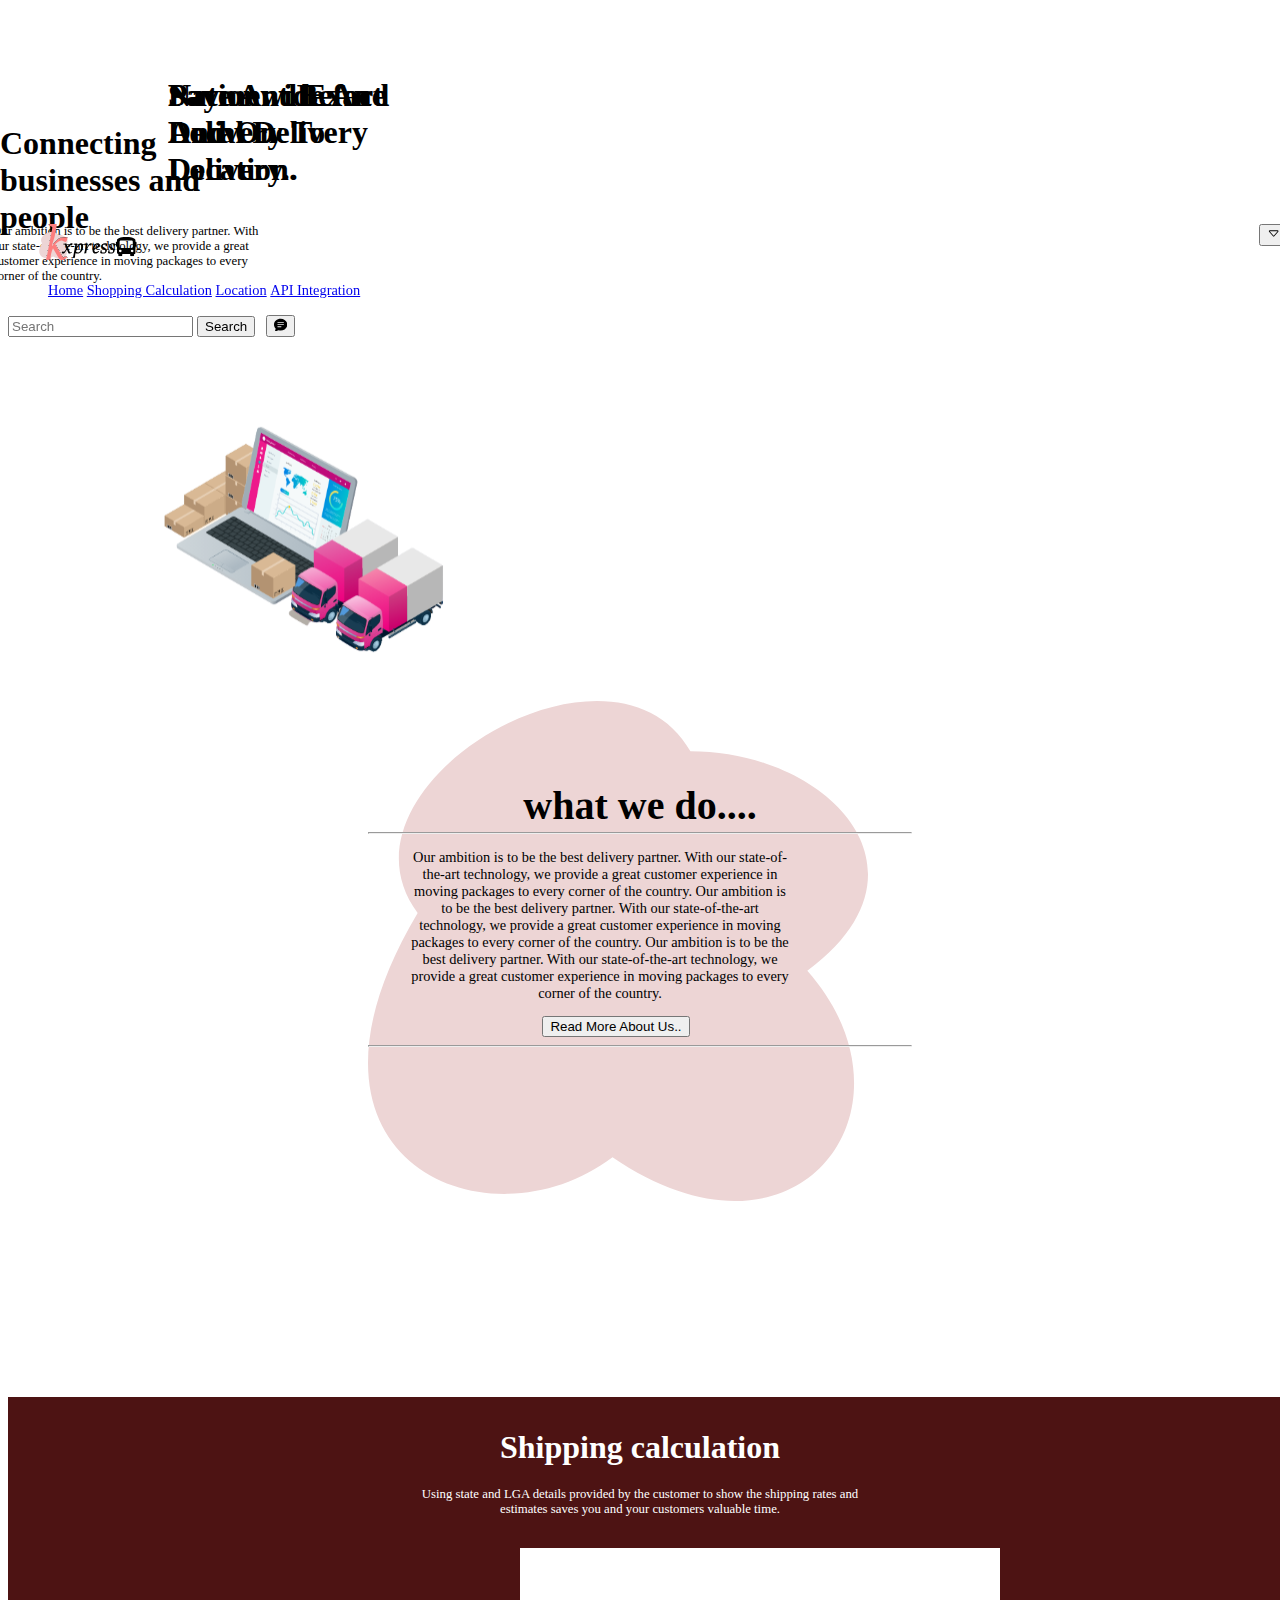
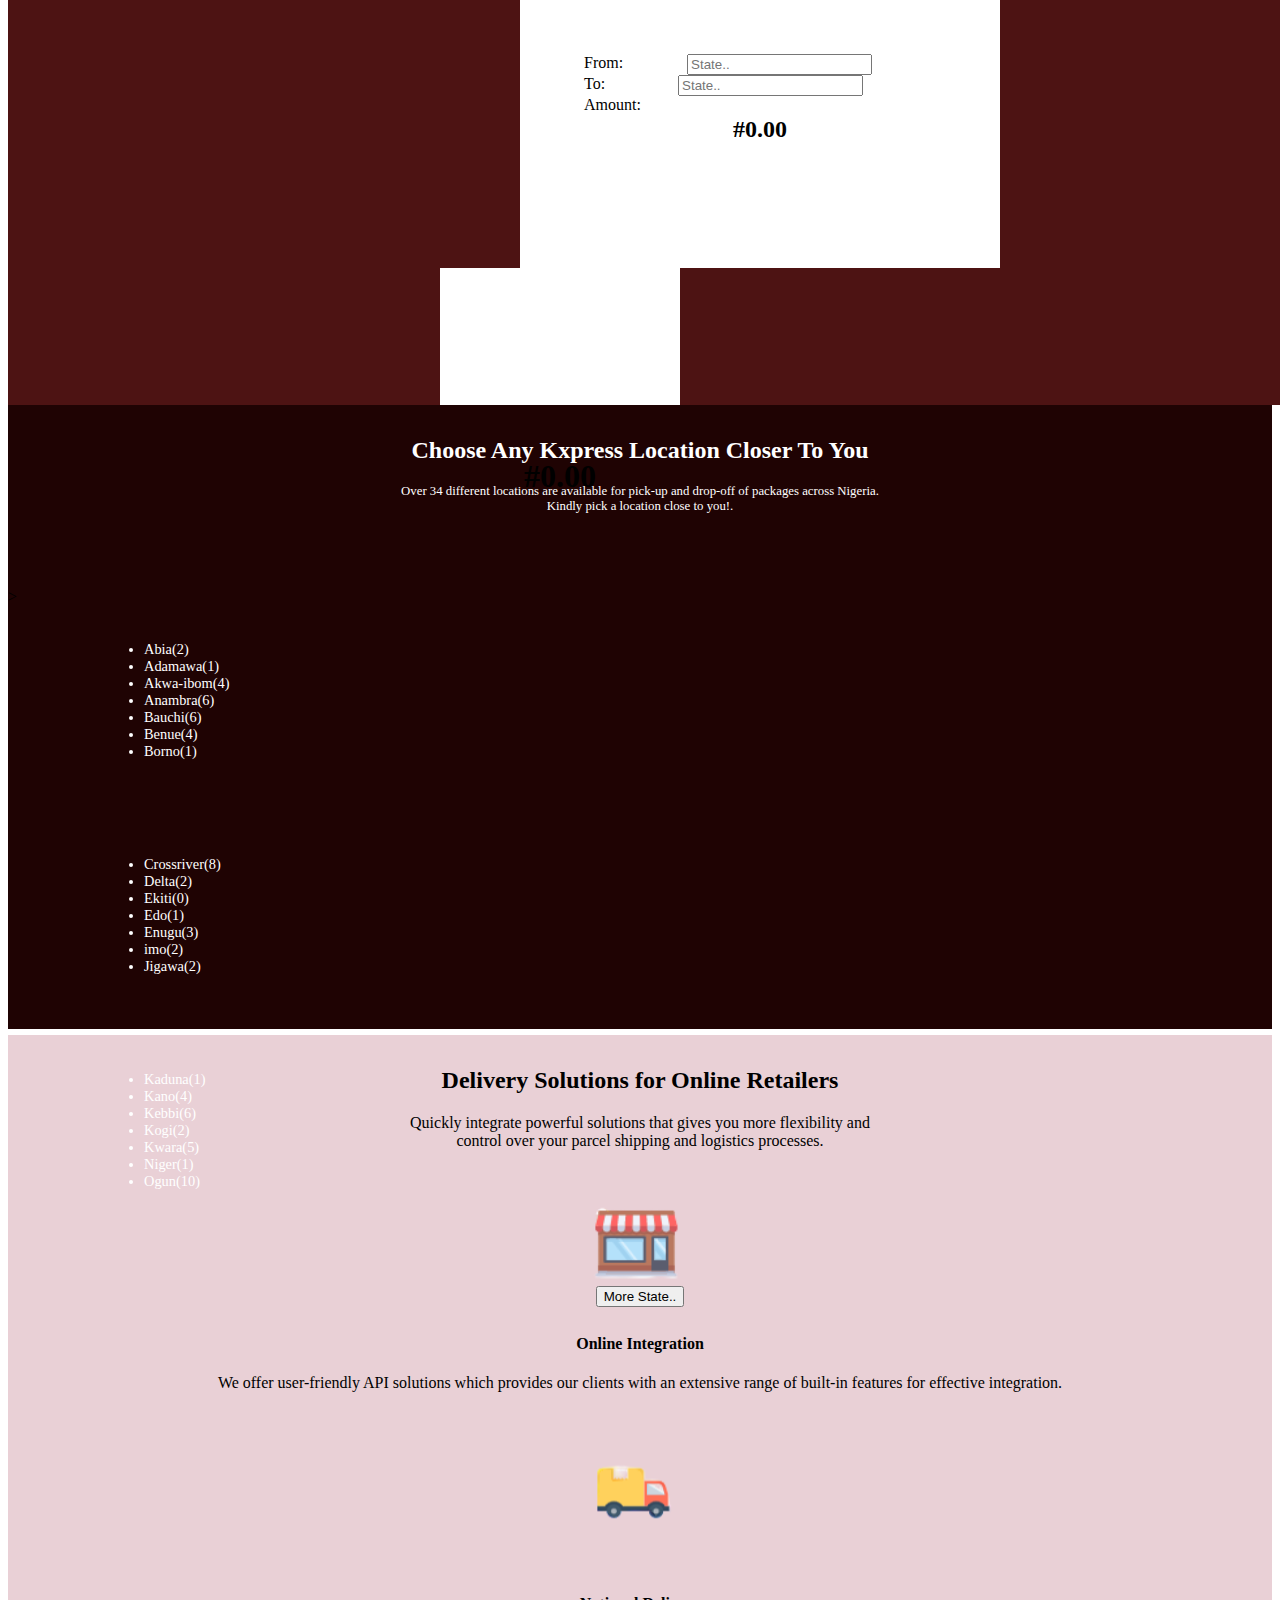
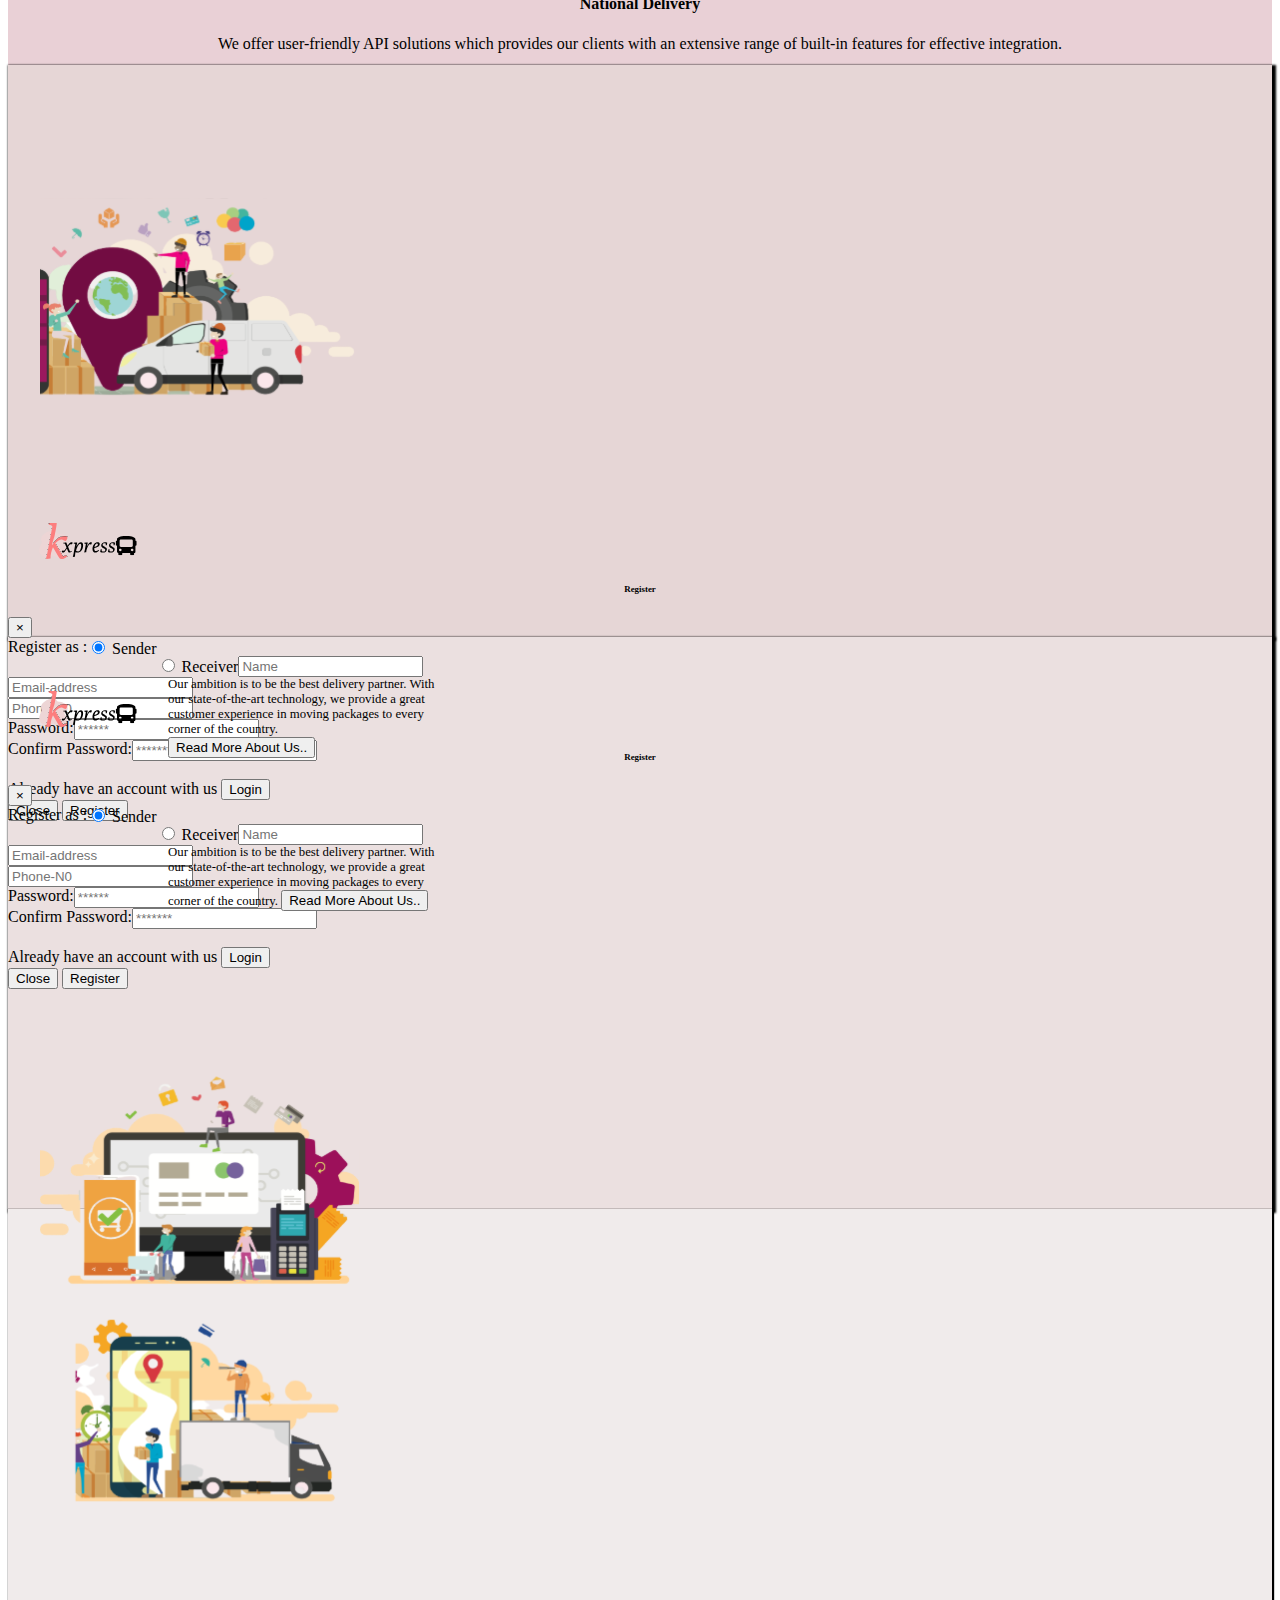
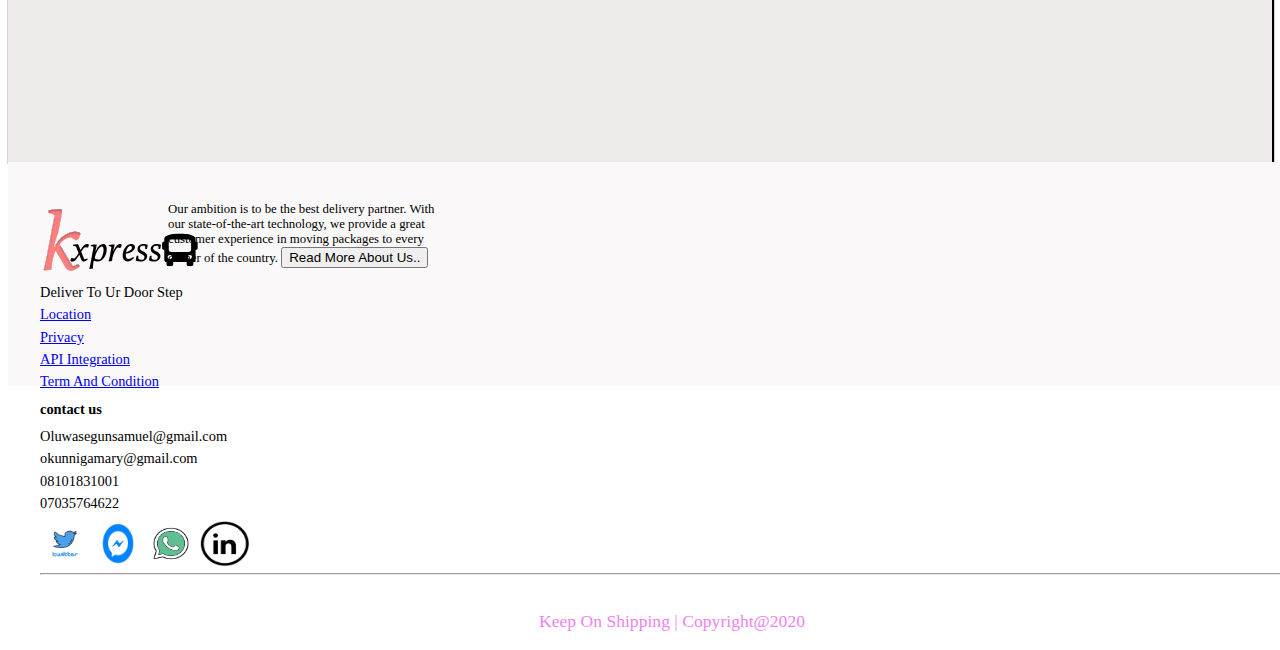
<file: index.html>
<!doctype html>
<html>
<title>wxpress</title>
<head>

  <meta name="viewport" content="width=device-width, initial-scale=1, shrink-to-fit=no">

  <link rel="stylesheet" href="https://cdn.jsdelivr.net/npm/bootstrap@4.5.3/dist/css/bootstrap.min.css" integrity="sha384-TX8t27EcRE3e/ihU7zmQxVncDAy5uIKz4rEkgIXeMed4M0jlfIDPvg6uqKI2xXr2" crossorigin="anonymous">
  <script src="https://code.jquery.com/jquery-3.5.1.slim.min.js" integrity="sha384-DfXdz2htPH0lsSSs5nCTpuj/zy4C+OGpamoFVy38MVBnE+IbbVYUew+OrCXaRkfj" crossorigin="anonymous"></script>
  <script src="https://cdn.jsdelivr.net/npm/bootstrap@4.5.3/dist/js/bootstrap.bundle.min.js" integrity="sha384-ho+j7jyWK8fNQe+A12Hb8AhRq26LrZ/JpcUGGOn+Y7RsweNrtN/tE3MoK7ZeZDyx" crossorigin="anonymous"></script>
 
<link rel="stylesheet" href="/css/index.css"/>

<script type="text/javascript" src="/js/index.js">

</script>


</head>
<body>
  <nav class="navbar navbar-expand-lg navbar text-danger bg-light" style="position:fixed;width:100%;z-index:1000;">
    <a class="navbar-brand  text-danger" href="#">
      <img src="image/iconb.svg" class="icon" alt="img" />
    </a>
    <button class="navbar-toggler" type="button" style="float: right;" data-toggle="collapse" data-target="#navbarSupportedContent" aria-controls="navbarSupportedContent" aria-expanded="false" aria-label="Toggle navigation">
      <span class="navbar-toggler-icon text-danger" style="float: right;">
        <svg width="1em" height="1em" viewBox="0 0 16 16" class="bi bi-caret-down" fill="currentColor" xmlns="http://www.w3.org/2000/svg">
          <path fill-rule="evenodd" d="M3.204 5L8 10.481 12.796 5H3.204zm-.753.659l4.796 5.48a1 1 0 0 0 1.506 0l4.796-5.48c.566-.647.106-1.659-.753-1.659H3.204a1 1 0 0 0-.753 1.659z"/>
        </svg>
      </span>
    </button>
  
    <div class="collapse navbar-collapse" 
    id="navbarSupportedContent">
      <ul class="navbar-nav mr-auto">
       
        <li class="nav-item">
          <a class="nav-link  text-danger" href="#">Home</a>
        </li>
        <li class="nav-item">
          <a class="nav-link  text-danger" href="#calculation">Shopping Calculation</a>
        </li>
        <li class="nav-item">
          <a class="nav-link  text-danger" href="/location.html">Location</a>
        </li>
        <li class="nav-item">
          <a class="nav-link  text-danger" href="/integration.html">API Integration</a>
        </li>
        
      </ul>
      <form class="form-inline my-2 my-lg-0">
        <input class="form-control mr-sm-2" type="search" placeholder="Search" aria-label="Search">
        <button class="btn btn-outline-danger my-2 my-sm-0"  type="submit">Search</button>
        <button class="btn btn-outline-danger my-2 my-sm-0" style="margin-left:0.4rem;" type="submit">
          <svg width="1em" height="1em" viewBox="0 0 16 16" class="bi bi-chat-text-fill" fill="currentColor" xmlns="http://www.w3.org/2000/svg">
            <path fill-rule="evenodd" d="M16 8c0 3.866-3.582 7-8 7a9.06 9.06 0 0 1-2.347-.306c-.584.296-1.925.864-4.181 1.234-.2.032-.352-.176-.273-.362.354-.836.674-1.95.77-2.966C.744 11.37 0 9.76 0 8c0-3.866 3.582-7 8-7s8 3.134 8 7zM4.5 5a.5.5 0 0 0 0 1h7a.5.5 0 0 0 0-1h-7zm0 2.5a.5.5 0 0 0 0 1h7a.5.5 0 0 0 0-1h-7zm0 2.5a.5.5 0 0 0 0 1h4a.5.5 0 0 0 0-1h-4z"/>
          </svg>
        </button>
      </form>
    </div>
  </nav>

  <div class="container-fluid" style="width:100%;">
    <div class="row">
      <div class="col-sm">
        <h1 class="connect">Connecting businesses and people</h1>
        <p class="ambition">Our ambition is to be the best delivery partner. With our state-of-the-art technology, we provide a great customer experience in moving packages to every corner of the country.
        </p>
      </div>
      <div class="col-sm">
        <img src="image/bg1.svg" class="build" alt="img" />
      </div>
    </div>
  </div>
  <center>
  <div class="ellipse"><br/><br/><br/>
    <h1 class="whatwe">what we do....</h1><hr/>
    <p class="wedo" id="ellipse">
      Our ambition is to be the best delivery partner. With our state-of-the-art technology, we provide a great customer experience in moving packages to every corner of the country.
      Our ambition is to be the best delivery partner. With our state-of-the-art technology, we provide a great customer experience in moving packages to every corner of the country.
      Our ambition is to be the best delivery partner. With our state-of-the-art technology, we provide a great customer experience in moving packages to every corner of the country.
    </p>
    <a href="/privacy.html">
    <button class="btn btn-outline-danger my-2 my-sm-0 xxz"   type="submit">Read More About Us..</button>
  </a>
    <hr/>
  </div>
</center>
<br/><br/><br/><br/>

<div class="container-fluid calculation"  id="calculation">
  <center>
    <h1 class="ship" >Shipping calculation</h1>
    <p class="lga">Using state and LGA details provided by the customer to show the shipping rates and estimates saves you and your customers valuable time.
    </p><br/>
  </center><center>
  <div class="row">
    <div class="col-sm">
      <div class="cal">
        <form style="padding: 4rem;">
          <div class="form-group">
            
      
            <label for="exampleFormControlInput1" style="float:left;">From:</label>
            <input type="email" class="form-control" id="exampleFormControlInput1" placeholder="State.."/><br/>
            
            <label for="exampleFormControlInput1" style="float:left;">To:</label>
            <input type="email" class="form-control" id="exampleFormControlInput1" placeholder="State.."/><br/>
            <label for="exampleFormControlInput1" style="float:left;">Amount:</label>
            <h2>#0.00</h2>
      
            
            
          </div>
      </form>
      </div>

    </div>
    <div class="col-sm">
      <div class="calx">
        <center>
          <h1 style="padding-top:6rem;">#0.00</h1>
        </center>
      </div>
    </div>
  </div></center>>
</div>
<div class="container-fluid state" id="location">
  <center>
    <h2 class="ship" >Choose Any Kxpress Location Closer To You</h2>
    <p class="lga">Over 34 different locations are available for pick-up and drop-off of packages across Nigeria. Kindly pick a location close to you!.
    </p><br/>
  </center>
  <div class="row">
    <div class="col-sm">
      <ul class="listedstate">
        <li>Abia(2)</li>
        <li>Adamawa(1)</li>
        <li>Akwa-ibom(4)</li>
        <li>Anambra(6)</li>
        <li>Bauchi(6)</li>
        <li>Benue(4)</li>
        <li>Borno(1)</li>
      </ul>
    </div>
    <div class="col-sm">
      <ul  class="listedstate">
        <li>Crossriver(8)</li>
        <li>Delta(2)</li>
        <li>Ekiti(0)</li>
        <li>Edo(1)</li>
        <li>Enugu(3)</li>
        <li>imo(2)</li>
        <li>Jigawa(2)</li>
      </ul>
     
    </div>
    <div class="col-sm">
      <ul  class="listedstate">
        <li>Kaduna(1)</li>
        <li>Kano(4)</li>
        <li>Kebbi(6)</li>
        <li>Kogi(2)</li>
        <li>Kwara(5)</li>
        <li>Niger(1)</li>
        <li>Ogun(10)</li>
      </ul>
    </div>
  </div>
  <center>
    <a href="/location.html">
  <button class="btn btn-outline-secondary my-2 my-sm-0"   type="submit">More State..</button>
</a>
</center>
</div><br/>

<div class="container-fluid bgdeliver">
  <center>
  <h2 class="shipx">Delivery Solutions for Online Retailers</h2>
  <p class="lgax">Quickly integrate powerful solutions 
    that gives you more flexibility and 
    control over your parcel shipping 
    and logistics processes.
  </p>
</center>

<div class="row justify-content-around">
  <div class="col-sm-4">
   <center>
    <img src="image/icon1.svg" style="width:9rem;height: 9rem;margin-left:2rem;" class="mr-3" alt="...">
    <h4>Online Integration</h4>
    <p>We offer user-friendly API solutions 
      which provides our clients with an 
      extensive range of built-in features 
      for effective integration.
    </p>

   </center>
  </div>
  <div class="col-sm-4">
    <center>
    <img src="image/icon2.svg" style="width:9rem;height: 9rem;" class="mr-3" alt="..."><br/><br />
    <h4>National Delivery</h4>
    <p>We offer user-friendly API solutions 
      which provides our clients with an 
      extensive range of built-in features 
      for effective integration.
    </p>
  </center>
    
  </div>
</div>

</div>

<div class="container-fluid nation">
  <div class="row justify-content-around">
    <div class="col-sm">
      <img src="image/nationx.svg" class="buid" alt="img" />
     
    </div>
    <div class="col-sm">
      <h1 class="connectx">Nationwide And Local Delivery</h1>
      <p class="ambitionx">Our ambition is to be the best delivery 
        partner. With our state-of-the-art technology, 
        we provide a great customer experience in moving 
        packages to every corner of the country.<br />
        <button class="btn btn-outline-danger my-2 my-sm-0" type="button" data-toggle="modal" data-target="#staticBackdrop">Read More About Us..</button>
      </p>
        <!-- Modal -->
<div class="modal fade" id="staticBackdrop" data-backdrop="static" data-keyboard="false" tabindex="-1" aria-labelledby="staticBackdropLabel" aria-hidden="true">
  <div class="modal-dialog">
    <div class="modal-content">
      <div class="modal-header">
        <h5 class="modal-title" id="staticBackdropLabel">
          <img src="image/iconb.svg" class="icon" alt="img" />
       <center>
          <h6>Register</h6>
        </center> </h5>
        
        <button type="button" class="close" data-dismiss="modal" aria-label="Close">
          <span aria-hidden="true">&times;</span>
        </button>
      </div>
      <div class="modal-body">

        <form class="reg">
          <div class="form-group">
            <label for="exampleFormControlInput1" style="float:left;">Register as : </label>
            <div class="form-check"  style="float:left;">
              <input class="form-check-input"  type="radio" name="exampleRadios" id="exampleRadios1" value="option1" checked>
              <label class="form-check-label" for="exampleRadios1">
                Sender
              </label>
            </div><br/>
            <div class="form-check"  style="float:left;">
              <input class="form-check-input" type="radio" name="exampleRadios" id="exampleRadios2" value="option2">
              <label class="form-check-label" for="exampleRadios2">
                Receiver
              </label>
            </div>
      
            
            <input type="email" class="form-control" id="exampleFormControlInput1" placeholder="Name"/><br/>
            <input type="email" class="form-control" id="exampleFormControlInput1" placeholder="Email-address"/><br/>
            <input type="email" class="form-control" id="exampleFormControlInput1" placeholder="Phone-N0"/><br/>
            <label for="exampleFormControlInput1" style="float:left;">Password:</label>
            <input type="email" class="form-control" id="exampleFormControlInput1" placeholder="******"/><br/>
            <label for="exampleFormControlInput1" style="float:left;">Confirm Password:</label>
            <input type="email" class="form-control" id="exampleFormControlInput1" placeholder="*******"/><br/>
             <br/>
             <label>Already have an account with us</label>
             <a href="/login.html">
             <button type="button" class="btn btn-outline-danger my-2 my-sm-0">Login</button>
             </a>
            
            
          </div>
      </form>


      </div>
      <div class="modal-footer">
        <button type="button" class="btn btn-outline-secondary my-2 my-sm-0" data-dismiss="modal">Close</button>
        <a href="/login.html">
        <button type="button" class="btn btn-outline-danger my-2 my-sm-0">Register</button>
        </a>
      </div>
    </div>
  </div>
</div>
     
      
    </div>
  </div>
</div>

<div class="container-fluid nationx">
  <div class="row justify-content-around">
    <div class="col-sm ">
      <h1 class="connectx">Payment Before And On Delivery..</h1>
      <p class="ambitionx">Our ambition is to be the best delivery 
        partner. With our state-of-the-art technology, we 
        provide a great customer experience in moving packages 
        to every corner of the country.
        <button class="btn btn-outline-danger my-2 my-sm-0"   
        type="button" data-toggle="modal" data-target="#staticBackdrop">Read More About Us..</button>
      </p>

      <!-- Modal -->
<div class="modal fade" id="staticBackdrop" data-backdrop="static" style="overflow: hidden;" data-keyboard="false" tabindex="-1" aria-labelledby="staticBackdropLabel" aria-hidden="true">
  <div class="modal-dialog">
    <div class="modal-content">
      <div class="modal-header">
        <h5 class="modal-title" id="staticBackdropLabel">
          <img src="image/iconb.svg" class="icon" alt="img" />
       <center>
          <h6>Register</h6>
        </center> </h5>
        
        <button type="button" class="close" data-dismiss="modal" aria-label="Close">
          <span aria-hidden="true">&times;</span>
        </button>
      </div>
      <div class="modal-body">
        
        <form class="reg">
          <div class="form-group">
            <label for="exampleFormControlInput1" style="float:left;">Register as : </label>
            <div class="form-check"  style="float:left;">
              <input class="form-check-input"  type="radio" name="exampleRadios" id="exampleRadios1" value="option1" checked>
              <label class="form-check-label" for="exampleRadios1">
                Sender
              </label>
            </div><br/>
            <div class="form-check"  style="float:left;">
              <input class="form-check-input" type="radio" name="exampleRadios" id="exampleRadios2" value="option2">
              <label class="form-check-label" for="exampleRadios2">
                Receiver
              </label>
            </div>
      
            
            <input type="email" class="form-control" id="exampleFormControlInput1" placeholder="Name"/><br/>
            <input type="email" class="form-control" id="exampleFormControlInput1" placeholder="Email-address"/><br/>
            <input type="email" class="form-control" id="exampleFormControlInput1" placeholder="Phone-N0"/><br/>
            <label for="exampleFormControlInput1" style="float:left;">Password:</label>
            <input type="email" class="form-control" id="exampleFormControlInput1" placeholder="******"/><br/>
            <label for="exampleFormControlInput1" style="float:left;">Confirm Password:</label>
            <input type="email" class="form-control" id="exampleFormControlInput1" placeholder="*******"/><br/>
             <br/>
             <label>Already have an account with us</label>
             <a href="/login.html">
             <button type="button" class="btn btn-outline-danger my-2 my-sm-0">Login</button>
             </a>
            
          </div>
      </form>


      </div>
      <div class="modal-footer">
        <button type="button" class="btn btn-outline-secondary my-2 my-sm-0" data-dismiss="modal">Close</button>
        <a href="/login.html">
        <button type="button" class="btn btn-outline-danger my-2 my-sm-0">Register</button>
        </a>
      </div>
    </div>
  </div>
</div>
     
    </div>
    <div class="col-sm">
      <img src="image/nationxx.svg" class="buid" alt="img" />
      
    </div>
  </div>
</div>

<div class="container-fluid nationxx">
  <div class="row justify-content-around">
    <div class="col-sm">
      <img src="image/nationxxx.svg" class="buid" alt="img" />
     
    </div>
    <div class="col-sm">
      <h1 class="connectx">Save And Exact Delivery To Location.</h1>
      <p class="ambitionx">Our ambition is to be the best delivery 
        partner. With our state-of-the-art technology, we 
        provide a great customer experience in moving packages 
        to every corner of the country.
        <button class="btn btn-outline-danger my-2 my-sm-0" type="button" data-toggle="modal" data-target="#staticBackdrop">Read More About Us..</button>
      </p>
      
    </div>
  </div>
</div>

<div class="container-fluid footer">
  <div class="row">
    <div class="col-sm">
      <img src="image/icon.svg" class="iconfoot" alt="img" />
      <P style="font-family:luna;">Deliver To Ur Door Step</P>

    </div>
    <div class="col-sm">
      <a href="/location.html" > <p>Location</p></a>
      <a href="/privacy.html" ><p>Privacy</p></a>
      <a href="/integration.html" ><p>API Integration</p></a>
      <a href="/condition.html" > <p>Term And Condition</p></a>
     
    </div>
    <div class="col-sm">
      <h4><b>contact us</b></h4>
      <p>Oluwasegunsamuel@gmail.com</p>
      <p>okunnigamary@gmail.com</p>
      <p>08101831001</p>
      <p>07035764622</p>
      
    </div>
    <div class="col-sm">
      <a href="" ><img src="image/twitter.png" class="iconicon" alt="img" /></a>
      <a href="" ><img src="image/messanger.png" class="iconicon" alt="img" /></a>
      <a href="" ><img src="image/whatsapp.png" class="iconicon" alt="img" /></a>
      <a href="" ><img src="image/link.png" class="iconicon" alt="img" />
      </a>

    </div>
  </div><hr/>
  <center>
    <p style="color: violet;padding-bottom: 1rem;padding-top: 1rem;font-family: luna;font-size:1.1rem; line-height:1.6rem;">
    Keep On Shipping | Copyright@2020</p>
  </center>
</div>

  



  
  
</body>
</html>
</file>
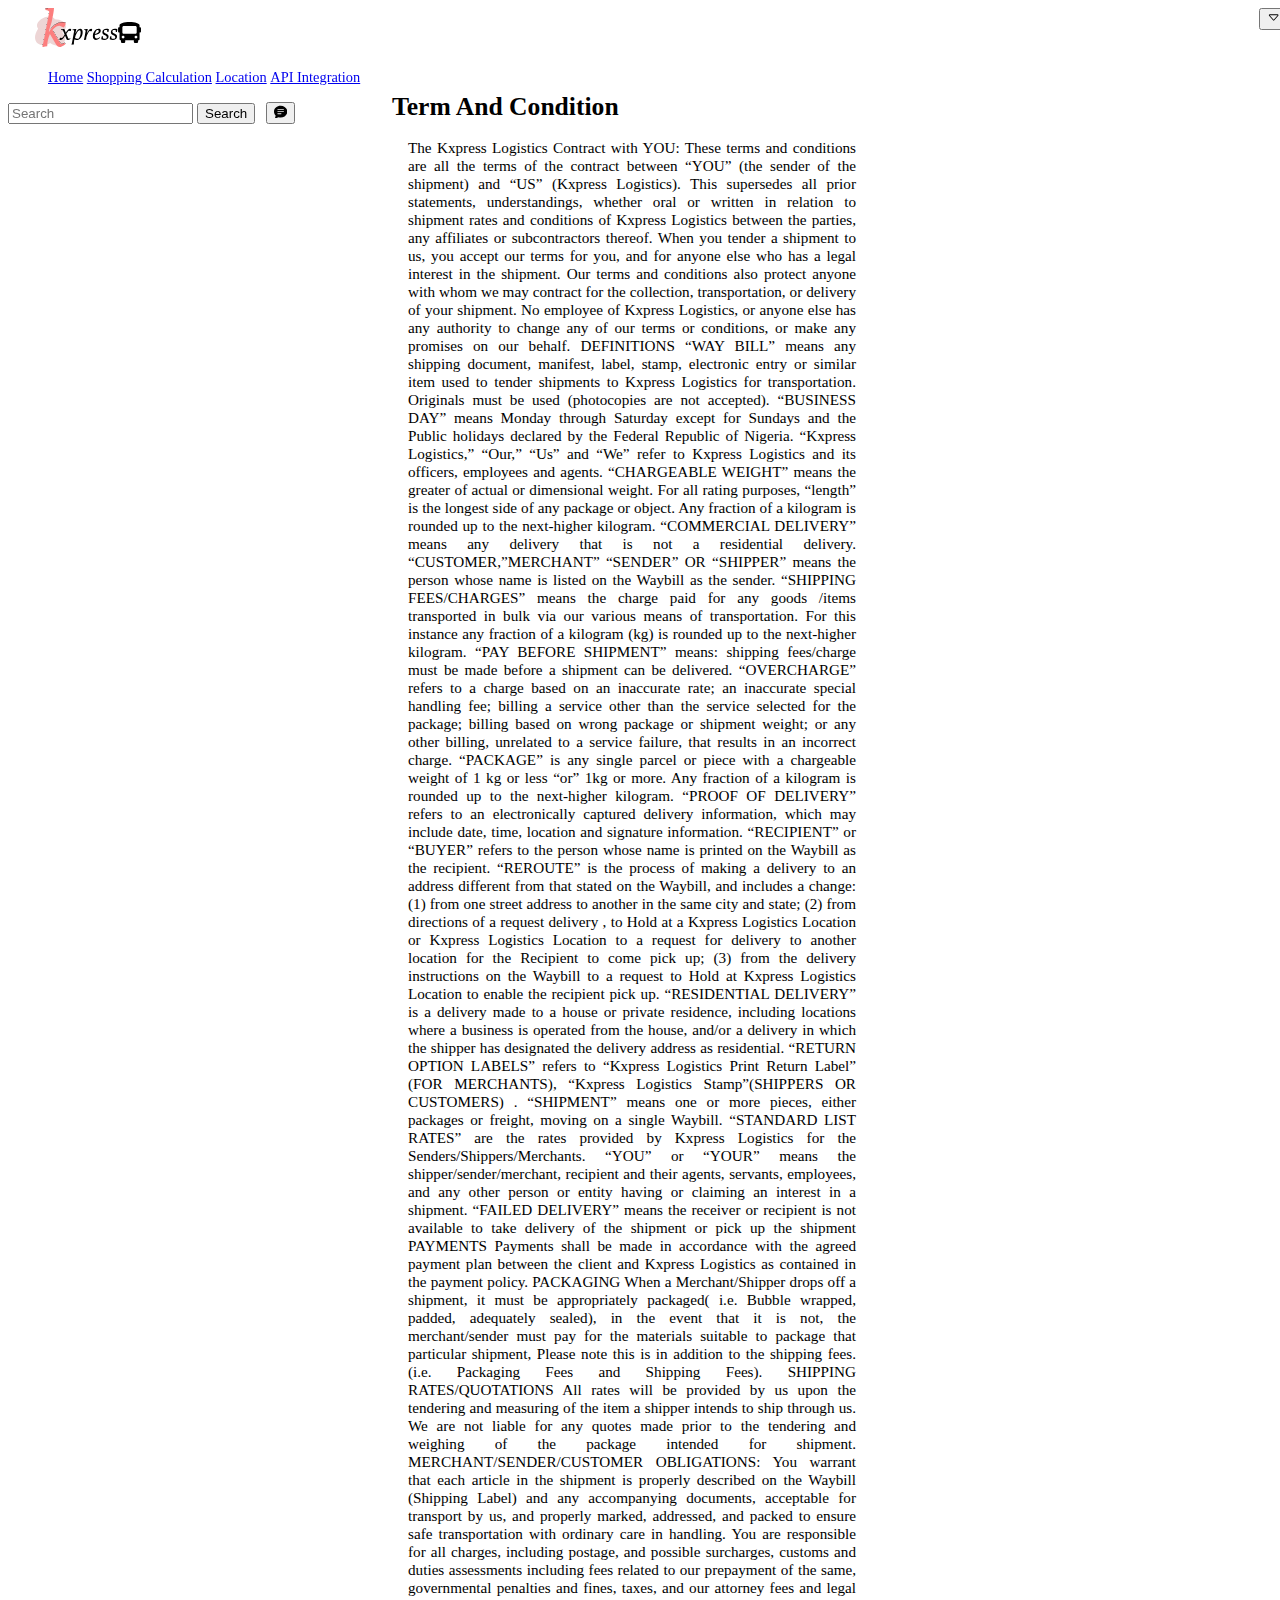
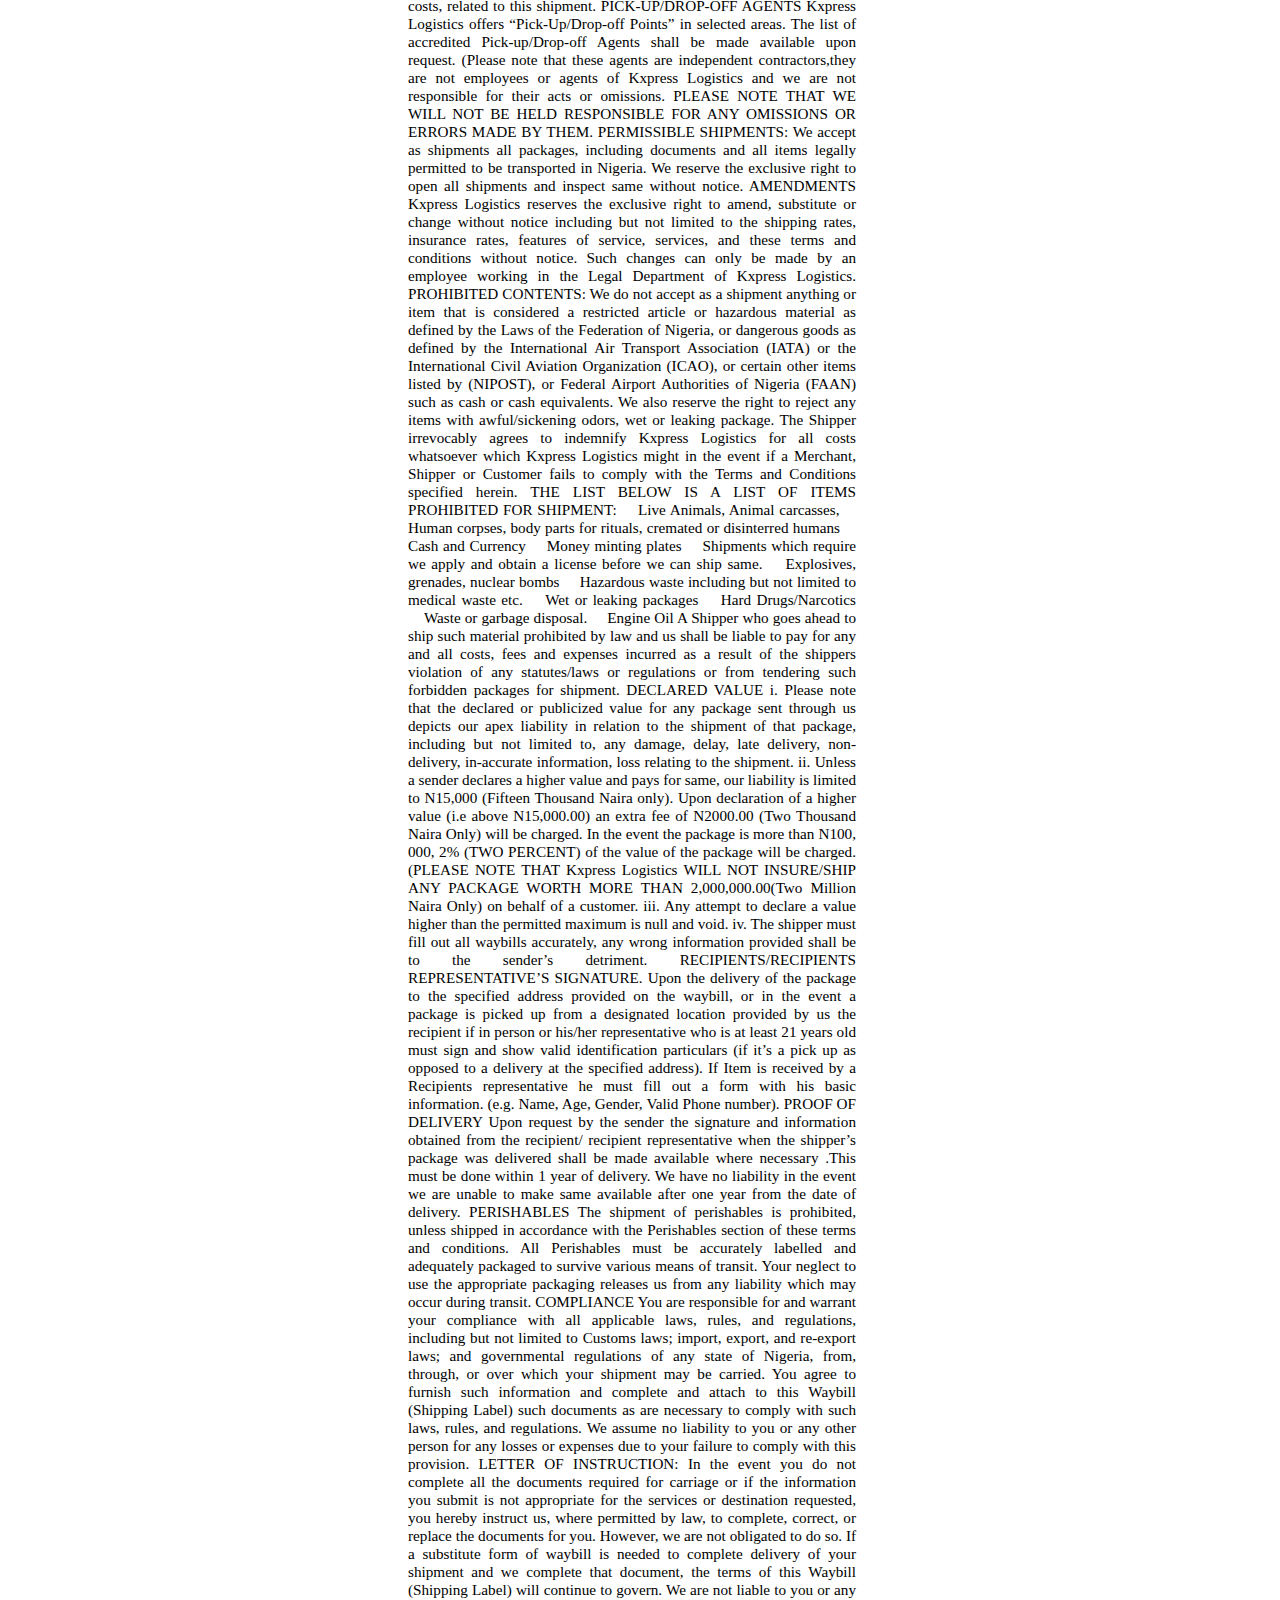
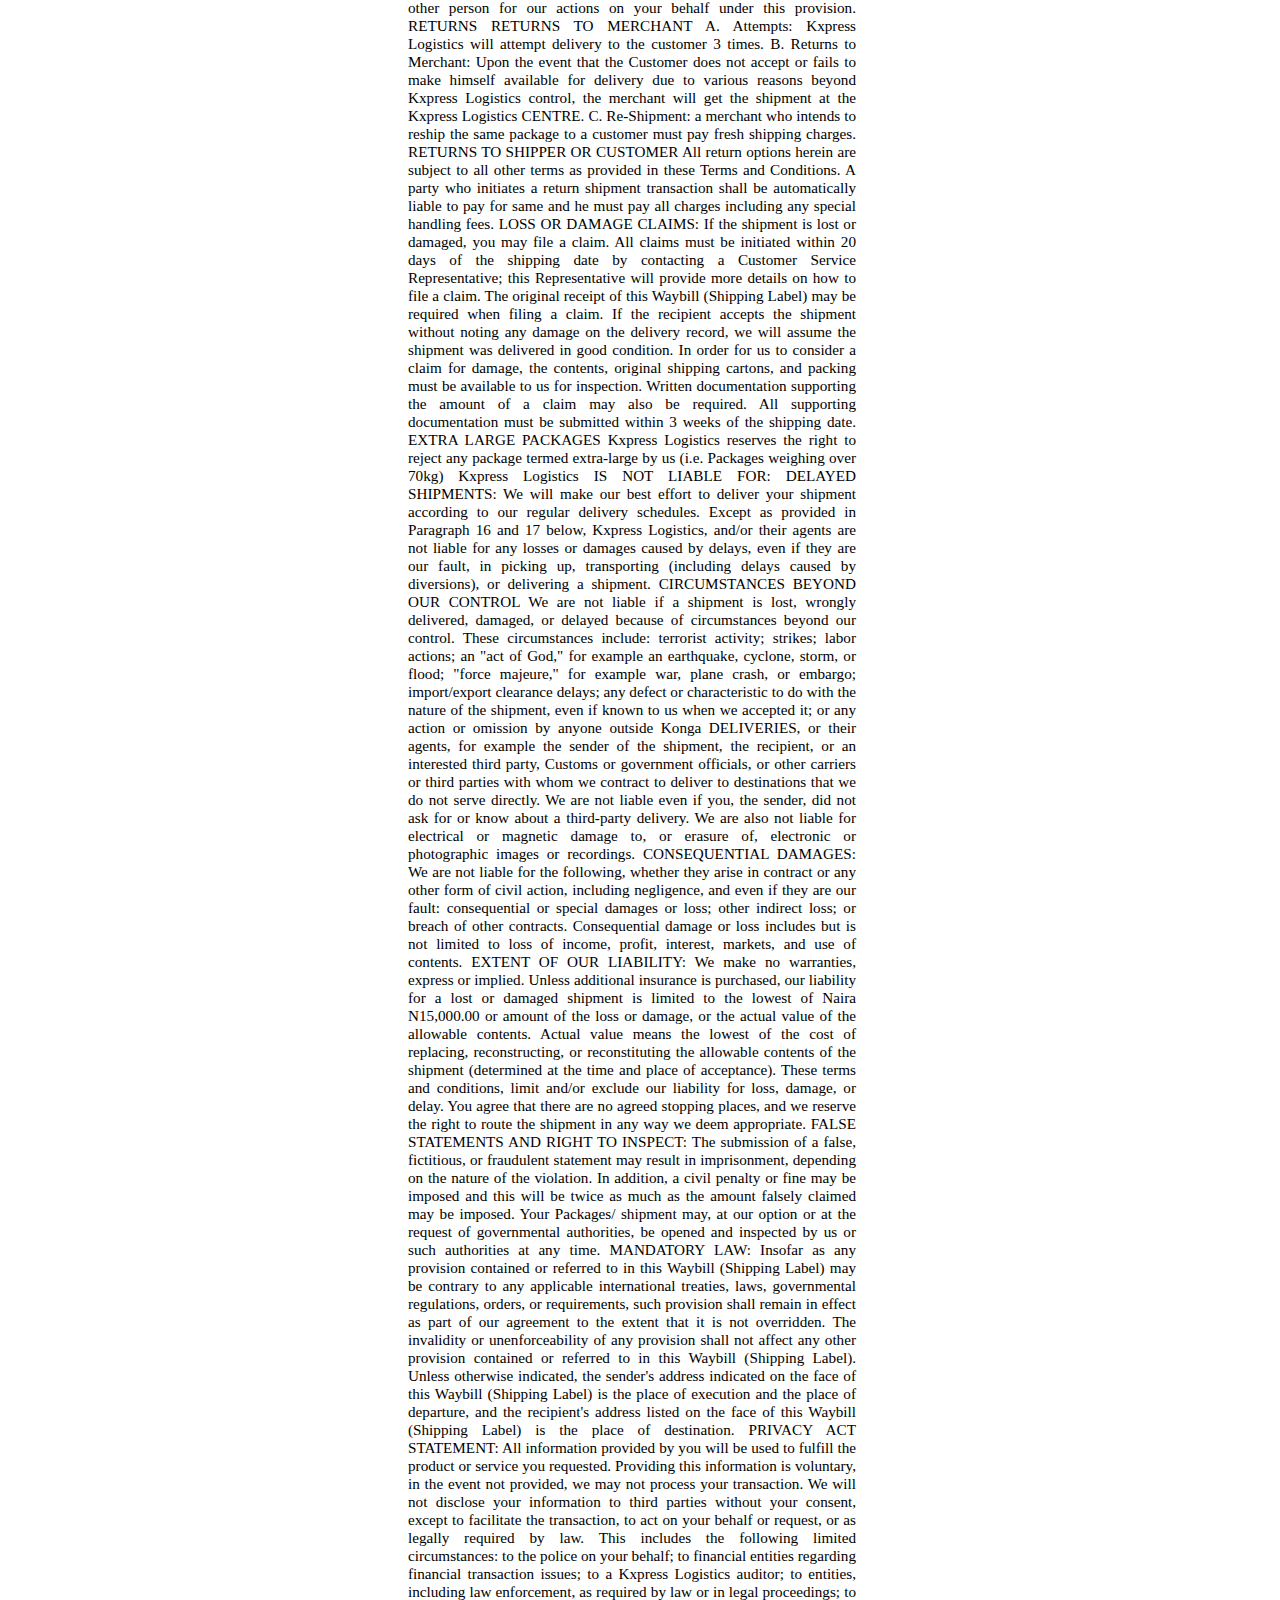
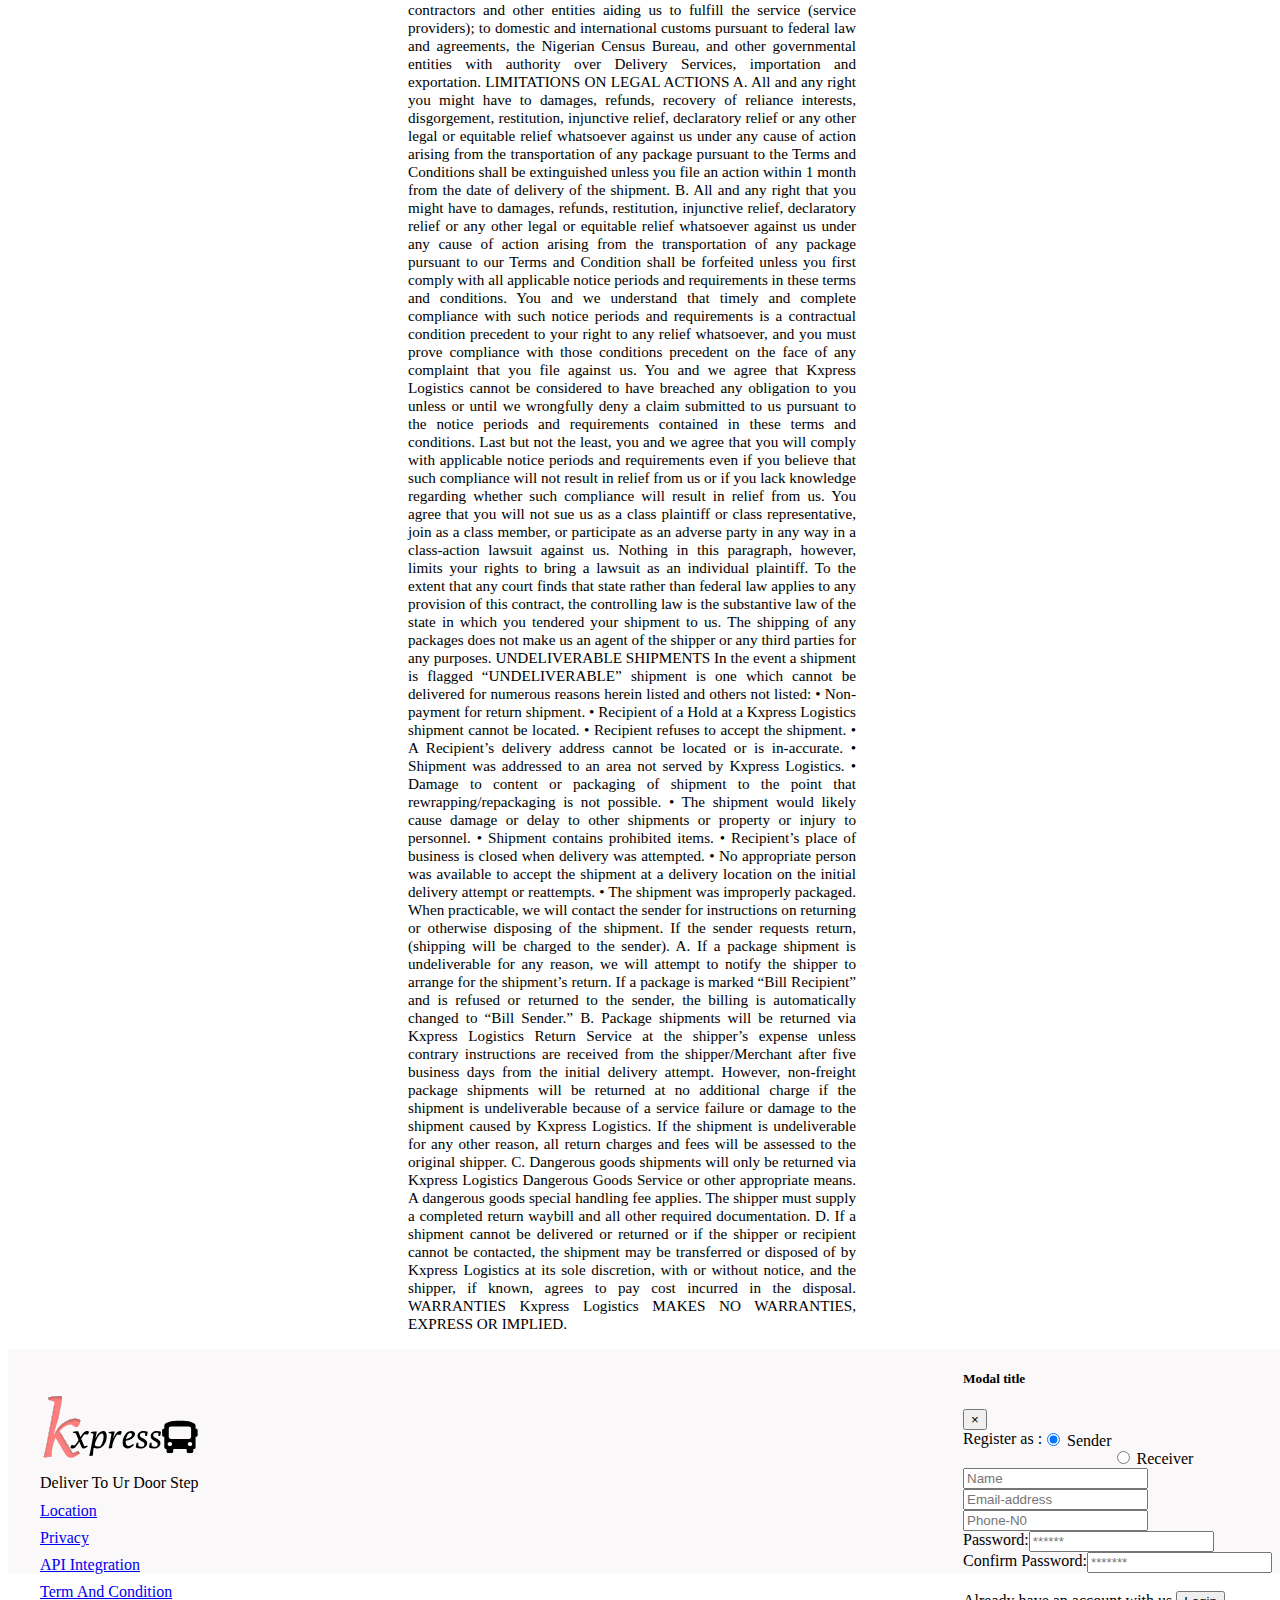
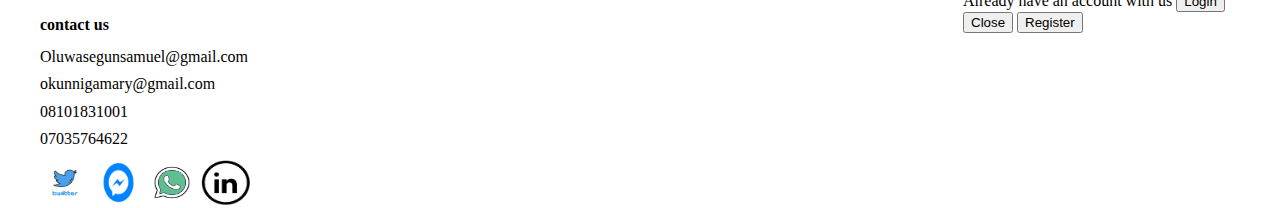
<file: condition.html>
<!doctype html>
<html>
<title>wxpress</title>
<head>

  <meta name="viewport" content="width=device-width, initial-scale=1, shrink-to-fit=no">

  <link rel="stylesheet" href="https://cdn.jsdelivr.net/npm/bootstrap@4.5.3/dist/css/bootstrap.min.css" integrity="sha384-TX8t27EcRE3e/ihU7zmQxVncDAy5uIKz4rEkgIXeMed4M0jlfIDPvg6uqKI2xXr2" crossorigin="anonymous">
  <script src="https://code.jquery.com/jquery-3.5.1.slim.min.js" integrity="sha384-DfXdz2htPH0lsSSs5nCTpuj/zy4C+OGpamoFVy38MVBnE+IbbVYUew+OrCXaRkfj" crossorigin="anonymous"></script>
  <script src="https://cdn.jsdelivr.net/npm/bootstrap@4.5.3/dist/js/bootstrap.bundle.min.js" integrity="sha384-ho+j7jyWK8fNQe+A12Hb8AhRq26LrZ/JpcUGGOn+Y7RsweNrtN/tE3MoK7ZeZDyx" crossorigin="anonymous"></script>
 
<link rel="stylesheet" href="/css/condition.css"/>

<script type="text/javascript" src="/js/index.js">

</script>


</head>
<body>
  <nav class="navbar navbar-expand-lg navbar text-danger bg-light" style="position: fixed;width:100%;z-index:1000;">
    <a class="navbar-brand  text-danger" href="#">
      <img src="image/iconb.svg" class="icon" alt="img" />
    </a>
    <button class="navbar-toggler" type="button" style="float: right;" data-toggle="collapse" data-target="#navbarSupportedContent" aria-controls="navbarSupportedContent" aria-expanded="false" aria-label="Toggle navigation">
      <span class="navbar-toggler-icon text-danger" style="float: right;">
        <svg width="1em" height="1em" viewBox="0 0 16 16" class="bi bi-caret-down" fill="currentColor" xmlns="http://www.w3.org/2000/svg">
          <path fill-rule="evenodd" d="M3.204 5L8 10.481 12.796 5H3.204zm-.753.659l4.796 5.48a1 1 0 0 0 1.506 0l4.796-5.48c.566-.647.106-1.659-.753-1.659H3.204a1 1 0 0 0-.753 1.659z"/>
        </svg>
      </span>
    </button>
  
    <div class="collapse navbar-collapse" id="navbarSupportedContent">
      <ul class="navbar-nav mr-auto">
       
        <li class="nav-item">
          <a class="nav-link  text-danger" href="/index.html">Home</a>
        </li>
        <li class="nav-item">
          <a class="nav-link  text-danger" href="/index.html#calculation">Shopping Calculation</a>
        </li>
        <li class="nav-item">
          <a class="nav-link  text-danger" href="/location.html">Location</a>
        </li>
        <li class="nav-item active">
          <a class="nav-link  text-danger" href="/integration.html">API Integration</a>
        </li>
        
      </ul>
      <form class="form-inline my-2 my-lg-0">
        <input class="form-control mr-sm-2" type="search" placeholder="Search" aria-label="Search">
        <button class="btn btn-outline-danger my-2 my-sm-0"  type="submit">Search</button>
        <button class="btn btn-outline-danger my-2 my-sm-0" style="margin-left:0.4rem;" type="submit">
          <svg width="1em" height="1em" viewBox="0 0 16 16" class="bi bi-chat-text-fill" fill="currentColor" xmlns="http://www.w3.org/2000/svg">
            <path fill-rule="evenodd" d="M16 8c0 3.866-3.582 7-8 7a9.06 9.06 0 0 1-2.347-.306c-.584.296-1.925.864-4.181 1.234-.2.032-.352-.176-.273-.362.354-.836.674-1.95.77-2.966C.744 11.37 0 9.76 0 8c0-3.866 3.582-7 8-7s8 3.134 8 7zM4.5 5a.5.5 0 0 0 0 1h7a.5.5 0 0 0 0-1h-7zm0 2.5a.5.5 0 0 0 0 1h7a.5.5 0 0 0 0-1h-7zm0 2.5a.5.5 0 0 0 0 1h4a.5.5 0 0 0 0-1h-4z"/>
          </svg>
        </button>
      </form>
    </div>
  </nav><br/><br/>

  <div class="container-fluid int" id="top">
    <center>
      <div class="integration-text" >
          
          <h1>Term And Condition</h1>
          <p class="text">
           The Kxpress Logistics Contract with YOU: These terms and conditions are all 
           the terms of the contract between “YOU” (the sender of the shipment) and “US” 
           (Kxpress Logistics). This supersedes all prior statements, understandings, whether 
           oral or written in relation to shipment rates and conditions of Kxpress Logistics 
           between the parties, any affiliates or subcontractors thereof. When you tender a shipment 
           to us, you accept our terms for you, and for anyone else who has a legal interest in 
           the shipment. Our terms and conditions also protect anyone with whom we may contract 
           for the collection, transportation, or delivery of your shipment. No employee of 
           Kxpress Logistics, or anyone else has any authority to change any of our terms or 
           conditions, or make any promises on our behalf. DEFINITIONS “WAY BILL” means any 
           shipping document, manifest, label, stamp, electronic entry or similar item used to 
           tender shipments to Kxpress Logistics for transportation. Originals must be used 
           (photocopies are not accepted). “BUSINESS DAY” means Monday through Saturday except 
           for Sundays and the Public holidays declared by the Federal Republic of Nigeria.
            “Kxpress Logistics,” “Our,” “Us” and “We” refer to Kxpress Logistics and its 
            officers, employees and agents. “CHARGEABLE WEIGHT” means the greater of actual 
            or dimensional weight. For all rating purposes, “length” is the longest side of 
            any package or object. Any fraction of a kilogram is rounded up to the next-higher 
            kilogram. “COMMERCIAL DELIVERY” means any delivery that is not a residential delivery. 
            “CUSTOMER,”MERCHANT” “SENDER” OR “SHIPPER” means the person whose name is listed on 
            the Waybill as the sender. “SHIPPING FEES/CHARGES” means the charge paid for any goods 
            /items transported in bulk via our various means of transportation. For this instance 
            any fraction of a kilogram (kg) is rounded up to the next-higher kilogram. “PAY BEFORE
             SHIPMENT” means: shipping fees/charge must be made before a shipment can be delivered. 
             “OVERCHARGE” refers to a charge based on an inaccurate rate; an inaccurate special 
             handling fee; billing a service other than the service selected for the package; 
             billing based on wrong package or shipment weight; or any other billing, unrelated 
             to a service failure, that results in an incorrect charge. “PACKAGE” is any single 
             parcel or piece with a chargeable weight of 1 kg or less “or” 1kg or more. Any fraction 
             of a kilogram is rounded up to the next-higher kilogram. “PROOF OF DELIVERY” refers 
             to an electronically captured delivery information, which may include date, time, 
             location and signature information. “RECIPIENT” or “BUYER” refers to the person 
             whose name is printed on the Waybill as the recipient. “REROUTE” is the process 
             of making a delivery to an address different from that stated on the Waybill, 
             and includes a change: (1) from one street address to another in the same city 
             and state; (2) from directions of a request delivery , to Hold at a Kxpress Logistics 
             Location or Kxpress Logistics Location to a request for delivery to another location 
             for the Recipient to come pick up; (3) from the delivery instructions on the Waybill 
             to a request to Hold at Kxpress Logistics Location to enable the recipient pick up. 
             “RESIDENTIAL DELIVERY” is a delivery made to a house or private residence, including 
             locations where a business is operated from the house, and/or a delivery in which the 
             shipper has designated the delivery address as residential. “RETURN OPTION LABELS” 
             refers to “Kxpress Logistics Print Return Label” (FOR MERCHANTS), “Kxpress Logistics 
             Stamp”(SHIPPERS OR CUSTOMERS) . “SHIPMENT” means one or more pieces, either packages 
             or freight, moving on a single Waybill. “STANDARD LIST RATES” are the rates provided 
             by Kxpress Logistics for the Senders/Shippers/Merchants. “YOU” or “YOUR” means the 
             shipper/sender/merchant, recipient and their agents, servants, employees, and any 
             other person or entity having or claiming an interest in a shipment. “FAILED DELIVERY” 
             means the receiver or recipient is not available to take delivery of the shipment or 
             pick up the shipment PAYMENTS Payments shall be made in accordance with the agreed 
             payment plan between the client and Kxpress Logistics as contained in the payment
              policy. PACKAGING When a Merchant/Shipper drops off a shipment, it must be 
              appropriately packaged( i.e. Bubble wrapped, padded, adequately sealed), in the event that it is not, the merchant/sender must pay for the materials suitable to package that particular shipment, Please note this is in addition to the shipping fees. (i.e. Packaging Fees and Shipping Fees). SHIPPING RATES/QUOTATIONS All rates will be provided by us upon the tendering and measuring of the item a shipper intends to ship through us. We are not liable for any quotes made prior to the tendering and weighing of the package intended for shipment. MERCHANT/SENDER/CUSTOMER OBLIGATIONS: You warrant that each article in the shipment is properly described on the Waybill (Shipping Label) and any accompanying documents, acceptable for transport by us, and properly marked, addressed, and packed to ensure safe transportation with ordinary care in handling. You are responsible for all charges, including postage, and possible surcharges, customs and duties assessments including fees related to our prepayment of the same, governmental penalties and fines, taxes, and our attorney fees and legal costs, related to this shipment. PICK-UP/DROP-OFF AGENTS Kxpress Logistics offers “Pick-Up/Drop-off Points” in selected areas. The list of accredited Pick-up/Drop-off Agents shall be made available upon request. (Please note that these agents are independent contractors,they are not employees or agents of Kxpress Logistics and we are not responsible for their acts or omissions. PLEASE NOTE THAT WE WILL NOT BE HELD RESPONSIBLE FOR ANY OMISSIONS OR ERRORS MADE BY THEM. PERMISSIBLE SHIPMENTS: We accept as shipments all packages, including documents and all items legally permitted to be transported in Nigeria. We reserve the exclusive right to open all shipments and inspect same without notice. AMENDMENTS Kxpress Logistics reserves the exclusive right to amend, substitute or change without notice including but not limited to the shipping rates, insurance rates, features of service, services, and these terms and conditions without notice. Such changes can only be made by an employee working in the Legal Department of Kxpress Logistics. PROHIBITED CONTENTS: We do not accept as a shipment anything or item that is considered a restricted article or hazardous material as defined by the Laws of the Federation of Nigeria, or dangerous goods as defined by the International Air Transport Association (IATA) or the International Civil Aviation Organization (ICAO), or certain other items listed by (NIPOST), or Federal Airport Authorities of Nigeria (FAAN) such as cash or cash equivalents. We also reserve the right to reject any items with awful/sickening odors, wet or leaking package. The Shipper irrevocably agrees to indemnify Kxpress Logistics for all costs whatsoever which Kxpress Logistics might in the event if a Merchant, Shipper or Customer fails to comply with the Terms and Conditions specified herein. THE LIST BELOW IS A LIST OF ITEMS PROHIBITED FOR SHIPMENT:  Live Animals, Animal carcasses,  Human corpses, body parts for rituals, cremated or disinterred humans  Cash and Currency  Money minting plates  Shipments which require we apply and obtain a license before we can ship same.  Explosives, grenades, nuclear bombs  Hazardous waste including but not limited to medical waste etc.  Wet or leaking packages  Hard Drugs/Narcotics  Waste or garbage disposal.  Engine Oil A Shipper who goes ahead to ship such material prohibited by law and us shall be liable to pay for any and all costs, fees and expenses incurred as a result of the shippers violation of any statutes/laws or regulations or from tendering such forbidden packages for shipment. DECLARED VALUE i. Please note that the declared or publicized value for any package sent through us depicts our apex liability in relation to the shipment of that package, including but not limited to, any damage, delay, late delivery, non-delivery, in-accurate information, loss relating to the shipment. ii. Unless a sender declares a higher value and pays for same, our liability is limited to N15,000 (Fifteen Thousand Naira only). Upon declaration of a higher value (i.e above N15,000.00) an extra fee of N2000.00 (Two Thousand Naira Only) will be charged. In the event the package is more than N100, 000, 2% (TWO PERCENT) of the value of the package will be charged. (PLEASE NOTE THAT Kxpress Logistics WILL NOT INSURE/SHIP ANY PACKAGE WORTH MORE THAN 2,000,000.00(Two Million Naira Only) on behalf of a customer. iii. Any attempt to declare a value higher than the permitted maximum is null and void. iv. The shipper must fill out all waybills accurately, any wrong information provided shall be to the sender’s detriment. RECIPIENTS/RECIPIENTS REPRESENTATIVE’S SIGNATURE. Upon the delivery of the package to the specified address provided on the waybill, or in the event a package is picked up from a designated location provided by us the recipient if in person or his/her representative who is at least 21 years old must sign and show valid identification particulars (if it’s a pick up as opposed to a delivery at the specified address). If Item is received by a Recipients representative he must fill out a form with his basic information. (e.g. Name, Age, Gender, Valid Phone number). PROOF OF DELIVERY Upon request by the sender the signature and information obtained from the recipient/ recipient representative when the shipper’s package was delivered shall be made available where necessary .This must be done within 1 year of delivery. We have no liability in the event we are unable to make same available 
           after one year from the date of delivery. PERISHABLES The shipment of perishables is prohibited, unless shipped in accordance with the Perishables section of these terms and conditions. All Perishables must be accurately labelled and adequately packaged to survive various means of transit. Your neglect to use the appropriate packaging releases us from any liability which may occur during transit. COMPLIANCE You are responsible for and warrant your compliance with all applicable laws, rules, and regulations, including but not limited to Customs laws; import, export, and re-export laws; and governmental regulations of any state of Nigeria, from, through, or over which your shipment may be carried. You agree to furnish such information and complete and attach to this Waybill (Shipping Label) such documents as are necessary to comply with such laws, rules, and regulations. We assume no liability to you or any other person for any losses or expenses due to your failure to comply with this provision. LETTER OF INSTRUCTION: In the event you do not complete all the documents required for carriage or if the information you submit is not appropriate for the services or destination requested, you hereby instruct us, where permitted by law, to complete, correct, or replace the documents for you. However, we are not obligated to do so. If a substitute form of waybill is needed to complete delivery of your shipment and we complete that document, the terms of this Waybill (Shipping Label) will continue to govern. We are not liable to you or any other person for our actions on your behalf under this provision. RETURNS RETURNS TO MERCHANT A. Attempts: Kxpress Logistics will attempt delivery to the customer 3 times. B. Returns to Merchant: Upon the event that the Customer does not accept or fails to make himself available for delivery due to various reasons beyond Kxpress Logistics control, the merchant will get the shipment at the Kxpress Logistics CENTRE. C. Re-Shipment: a merchant who intends to reship the same package to a customer must pay fresh shipping charges. RETURNS TO SHIPPER OR CUSTOMER All return options herein are subject to all other terms as provided in these Terms and Conditions. A party who initiates a return shipment transaction shall be automatically liable to pay for same and he must pay all charges including any special handling fees. LOSS OR DAMAGE CLAIMS: If the shipment is lost or damaged, you may file a claim. All claims must be initiated within 20 days of the shipping date by contacting a Customer Service Representative; this Representative will provide more details on how to file a claim. The original receipt of this Waybill (Shipping Label) may be required when filing a claim. If the recipient accepts the shipment without noting any damage on the delivery record, we will assume the shipment was delivered in good condition. In order for us to consider a claim for damage, the contents, original shipping cartons, and packing must be available to us for inspection. Written documentation supporting the amount of a claim may also be required. All supporting documentation must be submitted within 3 weeks of the shipping date. EXTRA LARGE PACKAGES Kxpress Logistics reserves the right to reject any package termed extra-large by us (i.e. Packages weighing over 70kg) Kxpress Logistics IS NOT LIABLE FOR: DELAYED SHIPMENTS: We will make our best effort to deliver your shipment according to our regular delivery schedules. Except as provided in Paragraph 16 and 17 below, Kxpress Logistics, and/or their agents are not liable for any losses or damages caused by delays, even if they are our fault, in picking up, transporting (including delays caused by diversions), or delivering a shipment. CIRCUMSTANCES BEYOND OUR CONTROL We are not liable if a shipment is lost, wrongly delivered, damaged, or delayed because of circumstances beyond our control. These circumstances include: terrorist activity; strikes; labor actions; an "act of God," for example an earthquake, cyclone, storm, or flood; "force majeure," for example war, plane crash, or embargo; import/export clearance delays; any defect or characteristic to do with the nature of the shipment, even if known to us when we accepted it; or any action or omission by anyone outside Konga DELIVERIES, or their agents, for example the sender of the shipment, the recipient, or an interested third party, Customs or government officials, or other carriers or third parties with whom we contract to deliver to destinations that we do not serve directly. We are not liable even if you, the sender, did not ask for or know about a third-party delivery. We are also not liable for electrical or magnetic damage to, or erasure of, electronic or photographic images or recordings. CONSEQUENTIAL DAMAGES: We are not liable for the following, whether they arise in contract or any other form of civil action, including negligence, and even if they are our fault: consequential or special damages or loss; other indirect loss; or breach of other contracts. Consequential damage or loss includes but is not limited to loss of income, profit, interest, markets, and use of contents. EXTENT OF OUR LIABILITY: We make no warranties, express or implied. Unless additional insurance is purchased, our liability for a lost or damaged shipment is limited to the lowest of Naira N15,000.00 or amount of the loss or damage, or the actual value of the allowable contents. Actual value means the lowest of the cost of replacing, reconstructing, or reconstituting the allowable contents of the shipment (determined at the time and place of acceptance). These terms and conditions, limit and/or exclude our liability for loss, damage, or delay. You agree that there are no agreed stopping places, and we reserve the right to route the shipment in any way we deem appropriate. FALSE STATEMENTS AND RIGHT TO INSPECT: The submission of a false, fictitious, or fraudulent statement may result in imprisonment, depending on the nature of the violation. In addition, a civil penalty or fine may be imposed and this will be twice as much as the amount falsely claimed may be imposed. Your Packages/ shipment may, at our option or at the request of governmental authorities, be opened and inspected by us or such authorities at any time. MANDATORY LAW: Insofar as any provision contained or referred to in this Waybill (Shipping Label) may be contrary to any applicable international treaties, laws, governmental regulations, orders, or requirements, such provision shall remain in effect as part of our agreement to the extent that it is not overridden. The invalidity or unenforceability of any provision shall not affect any other provision contained or referred to in this Waybill (Shipping Label). Unless otherwise indicated, the sender's address indicated on the face of this Waybill (Shipping Label) is the place of execution and the place of departure, and the recipient's address listed on the face of this Waybill (Shipping Label) is the place of destination. PRIVACY ACT STATEMENT: All information provided by you will be used to fulfill the product or service you requested. Providing this information is voluntary, in the event not provided, we may not process your transaction. We will not disclose your information to third parties without your consent, except to facilitate the transaction, to act on your behalf or request, or as legally required by law. This includes the following limited circumstances: to the police on your behalf; to financial entities regarding financial transaction issues; to a Kxpress Logistics auditor; to entities, including law enforcement, as required by law or in legal proceedings; to contractors and other entities aiding us to fulfill the service (service providers); to domestic and international customs pursuant to federal law and agreements, the Nigerian Census Bureau, and other governmental entities with authority over Delivery Services, importation and exportation. LIMITATIONS ON LEGAL ACTIONS A. All and any right you might have to damages, refunds, recovery of reliance interests, disgorgement, restitution, injunctive relief, declaratory relief or any other legal or equitable relief whatsoever against us under any cause of action arising from the transportation of any package pursuant to the Terms and Conditions shall be extinguished unless you file an action within 1 month from the date of delivery of the shipment. B. All and any right that you might have to damages, refunds, restitution, injunctive relief, declaratory relief or any other legal or equitable relief whatsoever against us under any cause of action arising from the transportation of any package pursuant to our Terms and Condition shall be forfeited unless you first comply with all applicable notice periods and requirements in these terms and conditions. You and we understand that timely and complete compliance with such notice periods and requirements is a contractual condition precedent to your right to any relief whatsoever, and you must prove compliance with those conditions precedent on the face of any complaint that you file against us. You and we agree that Kxpress Logistics cannot be considered to have breached any obligation to you unless or until we wrongfully deny a claim submitted to us pursuant to the notice periods and requirements contained in these terms and conditions. Last but not the least, you and we agree that you will comply with applicable notice periods and requirements even if you believe that such compliance will not result in relief from us or if you lack knowledge regarding whether such compliance will result in relief from us. You agree that you will not sue us as a class plaintiff or class representative, join as a class member, or participate as an adverse party in any way in a class-action lawsuit against us. Nothing in this paragraph, however, limits your rights to bring a lawsuit as an individual plaintiff. To the extent that any court finds that state rather than federal law applies to any provision of this contract, the controlling law is the substantive law of the state in which you tendered your shipment to us. The shipping of any packages does not make us an agent of the shipper or any third parties for any purposes. UNDELIVERABLE SHIPMENTS In the event a shipment is flagged “UNDELIVERABLE” shipment is one which cannot be delivered for numerous reasons herein listed and others not listed: • Non-payment for return shipment. • Recipient of a Hold at a Kxpress Logistics shipment cannot be located. • Recipient refuses to accept the shipment. • A Recipient’s delivery address cannot be located or is in-accurate. • Shipment was addressed to an area not served by Kxpress Logistics. • Damage to content or packaging of shipment to the point that rewrapping/repackaging is not possible. • The shipment would likely cause damage or delay to other shipments or property or injury to personnel. • Shipment contains prohibited items. • Recipient’s place of business is closed when delivery was attempted. • No appropriate person was available to accept the shipment at a delivery location on the initial delivery attempt or reattempts. • The shipment was improperly packaged. When practicable, we will contact the sender for instructions on returning or otherwise disposing of the shipment. If the sender requests return, (shipping will be charged to the sender). A. If a package shipment is undeliverable for any reason, we will attempt to notify the shipper to arrange for the shipment’s return. If a package is marked “Bill Recipient” and is refused or returned to the sender, the billing is automatically changed to “Bill Sender.” B. Package shipments will be returned via Kxpress Logistics Return Service at the shipper’s expense unless contrary instructions are received from the shipper/Merchant after five business days from the initial delivery attempt. However, non-freight package shipments will be returned at no additional charge if the shipment is undeliverable because of a service failure or damage to the shipment caused by Kxpress Logistics. If the shipment is undeliverable for any other reason, all return charges and fees will be assessed to the original shipper. C. Dangerous goods shipments will only be returned via Kxpress Logistics Dangerous Goods Service or other appropriate means. A dangerous goods special handling fee applies. The shipper must supply a completed return waybill and all other required documentation. D. If a shipment cannot be delivered or returned or if the shipper or recipient cannot be contacted, the shipment may be transferred or disposed of by Kxpress Logistics at its sole discretion, with or without notice, and the shipper, if known, agrees to pay cost incurred in the disposal. WARRANTIES Kxpress Logistics MAKES NO WARRANTIES, EXPRESS OR IMPLIED.
          </p>
          
      </div> </center>
  </div>

  <!-- Modal -->
<div class="modal fade" id="staticBackdrop" data-backdrop="static" style="float: right;" data-keyboard="false" tabindex="-1" aria-labelledby="staticBackdropLabel" aria-hidden="true">
    <div class="modal-dialog">
      <div class="modal-content">
        <div class="modal-header">
          <h5 class="modal-title" id="staticBackdropLabel">Modal title</h5>
          <button type="button" class="close" data-dismiss="modal" aria-label="Close">
            <span aria-hidden="true">&times;</span>
          </button>
        </div>
        <div class="modal-body">
          

          <form class="reg">
            <div class="form-group">
              <label for="exampleFormControlInput1" style="float:left;">Register as : </label>
              <div class="form-check"  style="float:left;">
                <input class="form-check-input"  type="radio" name="exampleRadios" id="exampleRadios1" value="option1" checked>
                <label class="form-check-label" for="exampleRadios1">
                  Sender
                </label>
              </div><br/>
              <div class="form-check"  style="float:left;">
                <input class="form-check-input" type="radio" name="exampleRadios" id="exampleRadios2" value="option2">
                <label class="form-check-label" for="exampleRadios2">
                  Receiver
                </label>
              </div>
        
              
              <input type="email" class="form-control" id="exampleFormControlInput1" placeholder="Name"/><br/>
              <input type="email" class="form-control" id="exampleFormControlInput1" placeholder="Email-address"/><br/>
              <input type="email" class="form-control" id="exampleFormControlInput1" placeholder="Phone-N0"/><br/>
              <label for="exampleFormControlInput1" style="float:left;">Password:</label>
              <input type="email" class="form-control" id="exampleFormControlInput1" placeholder="******"/><br/>
              <label for="exampleFormControlInput1" style="float:left;">Confirm Password:</label>
              <input type="email" class="form-control" id="exampleFormControlInput1" placeholder="*******"/><br/>
               <br/>
               <label>Already have an account with us</label>
               <a href="/login.html">
               <button type="button" class="btn btn-outline-danger my-2 my-sm-0">Login</button>
               </a>
              
            </div>
        </form>


        </div>
        <div class="modal-footer">
          <button type="button" class="btn btn-outline-secondary my-2 my-sm-0" data-dismiss="modal">Close</button>
          <button type="button" class="btn btn-outline-danger my-2 my-sm-0">Register</button>
        </div>
      </div>
    </div>
  </div>


  <div class="container-fluid footer">
    <div class="row">
      <div class="col-sm">
        <img src="image/icon.svg" class="iconfoot" alt="img" />
        <P style="font-family:luna;">Deliver To Ur Door Step</P>
  
      </div>
      <div class="col-sm">
        <a href="/location.html" > <p>Location</p></a>
      <a href="/privacy.html" ><p>Privacy</p></a>
      <a href="/integration.html" ><p>API Integration</p></a>
      <a href="#top" > <p>Term And Condition</p></a>
     
       
      </div>
      <div class="col-sm">
        <h4><b>contact us</b></h4>
        <p>Oluwasegunsamuel@gmail.com</p>
        <p>okunnigamary@gmail.com</p>
        <p>08101831001</p>
        <p>07035764622</p>
        
      </div>
      <div class="col-sm">
        <a href="" ><img src="image/twitter.png" class="iconicon" alt="img" /></a>
        <a href="" ><img src="image/messanger.png" class="iconicon" alt="img" /></a>
        <a href="" ><img src="image/whatsapp.png" class="iconicon" alt="img" /></a>
        <a href="" ><img src="image/link.png" class="iconicon" alt="img" />
        </a>
  
      </div>
    </div>
  </div>
  
    
  

</body>
</html>
</file>
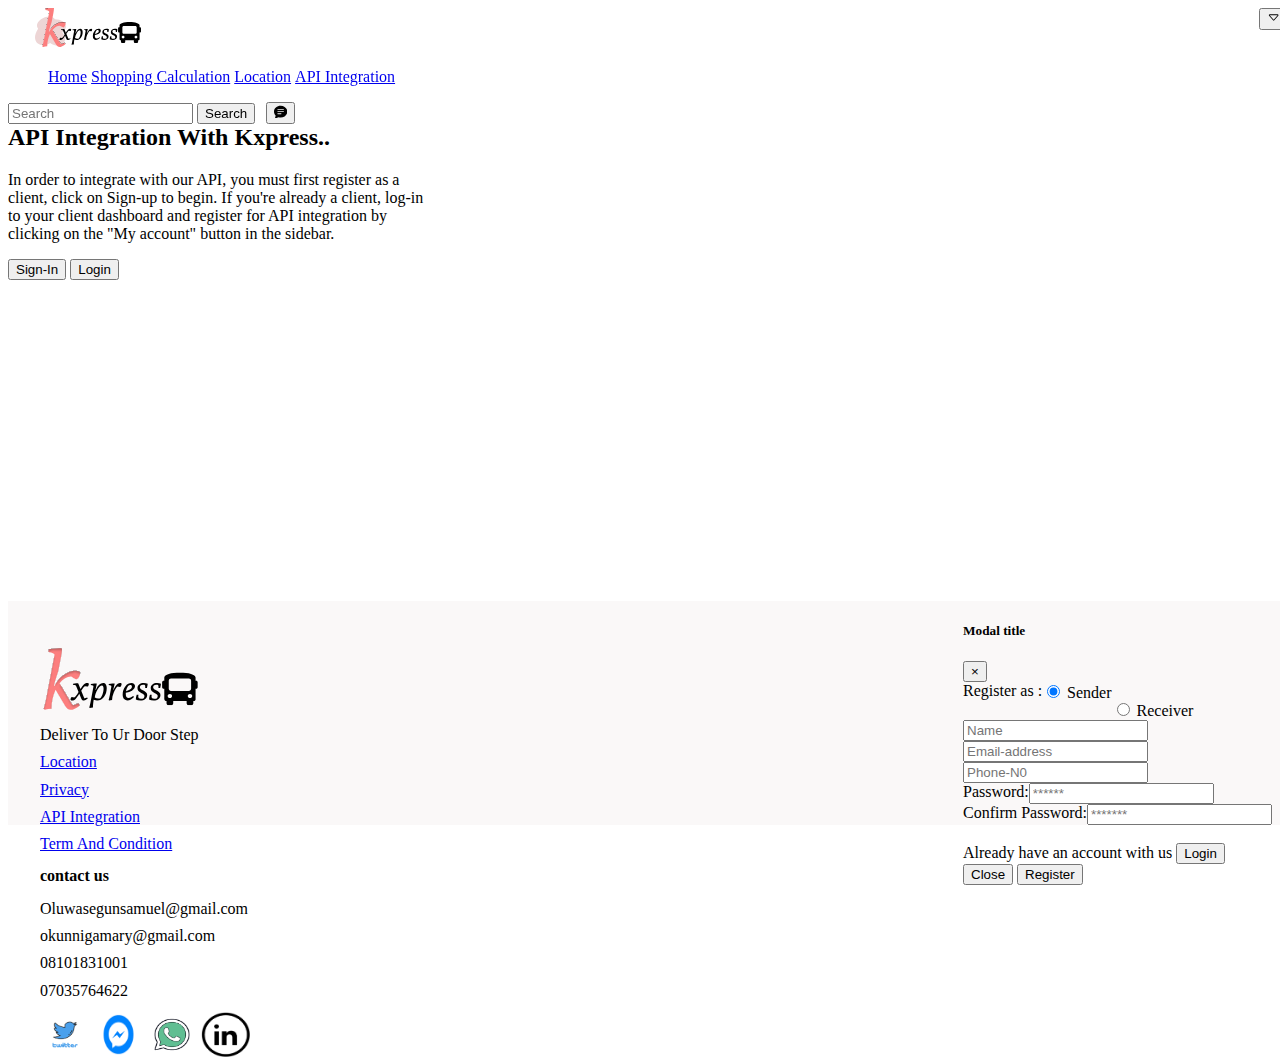
<file: integration.html>
<!doctype html>
<html>
<title>wxpress</title>
<head>

  <meta name="viewport" content="width=device-width, initial-scale=1, shrink-to-fit=no">

  <link rel="stylesheet" href="https://cdn.jsdelivr.net/npm/bootstrap@4.5.3/dist/css/bootstrap.min.css" integrity="sha384-TX8t27EcRE3e/ihU7zmQxVncDAy5uIKz4rEkgIXeMed4M0jlfIDPvg6uqKI2xXr2" crossorigin="anonymous">
  <script src="https://code.jquery.com/jquery-3.5.1.slim.min.js" integrity="sha384-DfXdz2htPH0lsSSs5nCTpuj/zy4C+OGpamoFVy38MVBnE+IbbVYUew+OrCXaRkfj" crossorigin="anonymous"></script>
  <script src="https://cdn.jsdelivr.net/npm/bootstrap@4.5.3/dist/js/bootstrap.bundle.min.js" integrity="sha384-ho+j7jyWK8fNQe+A12Hb8AhRq26LrZ/JpcUGGOn+Y7RsweNrtN/tE3MoK7ZeZDyx" crossorigin="anonymous"></script>
 
<link rel="stylesheet" href="/css/integration.css"/>

<script type="text/javascript" src="/js/index.js">

</script>


</head>
<body>
  <nav class="navbar navbar-expand-lg navbar text-danger bg-light" style="position: fixed;width:100%;z-index:1000;">
    <a class="navbar-brand  text-danger" href="#">
      <img src="image/iconb.svg" class="icon" alt="img" />
    </a>
    <button class="navbar-toggler" type="button" style="float: right;" data-toggle="collapse" data-target="#navbarSupportedContent" aria-controls="navbarSupportedContent" aria-expanded="false" aria-label="Toggle navigation">
      <span class="navbar-toggler-icon text-danger" style="float: right;">
        <svg width="1em" height="1em" viewBox="0 0 16 16" class="bi bi-caret-down" fill="currentColor" xmlns="http://www.w3.org/2000/svg">
          <path fill-rule="evenodd" d="M3.204 5L8 10.481 12.796 5H3.204zm-.753.659l4.796 5.48a1 1 0 0 0 1.506 0l4.796-5.48c.566-.647.106-1.659-.753-1.659H3.204a1 1 0 0 0-.753 1.659z"/>
        </svg>
      </span>
    </button>
  
    <div class="collapse navbar-collapse" id="navbarSupportedContent">
      <ul class="navbar-nav mr-auto">
       
        <li class="nav-item">
          <a class="nav-link  text-danger" href="/index.html">Home</a>
        </li>
        <li class="nav-item">
          <a class="nav-link  text-danger" href="/index.html#calculation">Shopping Calculation</a>
        </li>
        <li class="nav-item">
          <a class="nav-link  text-danger" href="/location.html">Location</a>
        </li>
        <li class="nav-item active">
          <a class="nav-link  text-danger" href="#">API Integration</a>
        </li>
        
      </ul>
      <form class="form-inline my-2 my-lg-0">
        <input class="form-control mr-sm-2" type="search" placeholder="Search" aria-label="Search">
        <button class="btn btn-outline-danger my-2 my-sm-0"  type="submit">Search</button>
        <button class="btn btn-outline-danger my-2 my-sm-0" style="margin-left:0.4rem;" type="submit">
          <svg width="1em" height="1em" viewBox="0 0 16 16" class="bi bi-chat-text-fill" fill="currentColor" xmlns="http://www.w3.org/2000/svg">
            <path fill-rule="evenodd" d="M16 8c0 3.866-3.582 7-8 7a9.06 9.06 0 0 1-2.347-.306c-.584.296-1.925.864-4.181 1.234-.2.032-.352-.176-.273-.362.354-.836.674-1.95.77-2.966C.744 11.37 0 9.76 0 8c0-3.866 3.582-7 8-7s8 3.134 8 7zM4.5 5a.5.5 0 0 0 0 1h7a.5.5 0 0 0 0-1h-7zm0 2.5a.5.5 0 0 0 0 1h7a.5.5 0 0 0 0-1h-7zm0 2.5a.5.5 0 0 0 0 1h4a.5.5 0 0 0 0-1h-4z"/>
          </svg>
        </button>
      </form>
    </div>
  </nav><br/><br/>

  <div class="container-fluid int" id="top">
      <div class="integration-text" >
          <h2>API Integration With Kxpress..</h2>
          <p class="text">In order to integrate with our API, you must 
            first register as a client, click on Sign-up to begin.
            If you're already a client, log-in to your client dashboard 
            and register for API integration by clicking on the 
            "My account" button in the sidebar.</p>
            <button class="btn btn-outline-danger my-2 my-sm-0"  
            type="button" data-toggle="modal" data-target="#staticBackdrop">
            Sign-In</button>
            <a href="/login.html">
            <button class="btn btn-outline-danger my-2 my-sm-0" 
            type="submit" >
            Login</button></a>
      </div>
  </div>

  <!-- Modal -->
<div class="modal fade" id="staticBackdrop" data-backdrop="static" style="float: right;" data-keyboard="false" tabindex="-1" aria-labelledby="staticBackdropLabel" aria-hidden="true">
    <div class="modal-dialog">
      <div class="modal-content">
        <div class="modal-header">
          <h5 class="modal-title" id="staticBackdropLabel">Modal title</h5>
          <button type="button" class="close" data-dismiss="modal" aria-label="Close">
            <span aria-hidden="true">&times;</span>
          </button>
        </div>
        <div class="modal-body">
          

          <form class="reg">
            <div class="form-group">
              <label for="exampleFormControlInput1" style="float:left;">Register as : </label>
              <div class="form-check"  style="float:left;">
                <input class="form-check-input"  type="radio" name="exampleRadios" id="exampleRadios1" value="option1" checked>
                <label class="form-check-label" for="exampleRadios1">
                  Sender
                </label>
              </div><br/>
              <div class="form-check"  style="float:left;">
                <input class="form-check-input" type="radio" name="exampleRadios" id="exampleRadios2" value="option2">
                <label class="form-check-label" for="exampleRadios2">
                  Receiver
                </label>
              </div>
        
              
              <input type="email" class="form-control" id="exampleFormControlInput1" placeholder="Name"/><br/>
              <input type="email" class="form-control" id="exampleFormControlInput1" placeholder="Email-address"/><br/>
              <input type="email" class="form-control" id="exampleFormControlInput1" placeholder="Phone-N0"/><br/>
              <label for="exampleFormControlInput1" style="float:left;">Password:</label>
              <input type="email" class="form-control" id="exampleFormControlInput1" placeholder="******"/><br/>
              <label for="exampleFormControlInput1" style="float:left;">Confirm Password:</label>
              <input type="email" class="form-control" id="exampleFormControlInput1" placeholder="*******"/><br/>
               <br/>
               <label>Already have an account with us</label>
               <a href="/login.html">
               <button type="button" class="btn btn-outline-danger my-2 my-sm-0">Login</button>
               </a>
              
              
            </div>
        </form>

        

        </div>
        <div class="modal-footer">
          <button type="button" class="btn btn-outline-secondary my-2 my-sm-0" data-dismiss="modal">Close</button>
          <a href="/login.html">
          <button type="button" class="btn btn-outline-danger my-2 my-sm-0">Register</button>
          </a>
        </div>
      </div>
    </div>
  </div>


  <div class="container-fluid footer">
    <div class="row">
      <div class="col-sm">
        <img src="image/icon.svg" class="iconfoot" alt="img" />
        <P style="font-family:luna;">Deliver To Ur Door Step</P>
  
      </div>
      <div class="col-sm">
        <a href="/location.html" > <p>Location</p></a>
        <a href="/privacy.html" ><p>Privacy</p></a>
        <a href="#top" ><p>API Integration</p></a>
        <a href="/condition.html" > <p>Term And Condition</p></a>
       
       
      </div>
      <div class="col-sm">
        <h4><b>contact us</b></h4>
        <p>Oluwasegunsamuel@gmail.com</p>
        <p>okunnigamary@gmail.com</p>
        <p>08101831001</p>
        <p>07035764622</p>
        
      </div>
      <div class="col-sm">
        <a href="" ><img src="image/twitter.png" class="iconicon" alt="img" /></a>
        <a href="" ><img src="image/messanger.png" class="iconicon" alt="img" /></a>
        <a href="" ><img src="image/whatsapp.png" class="iconicon" alt="img" /></a>
        <a href="" ><img src="image/link.png" class="iconicon" alt="img" />
        </a>
  
      </div>
    </div>
  </div>
  
    
  

</body>
</html>
</file>
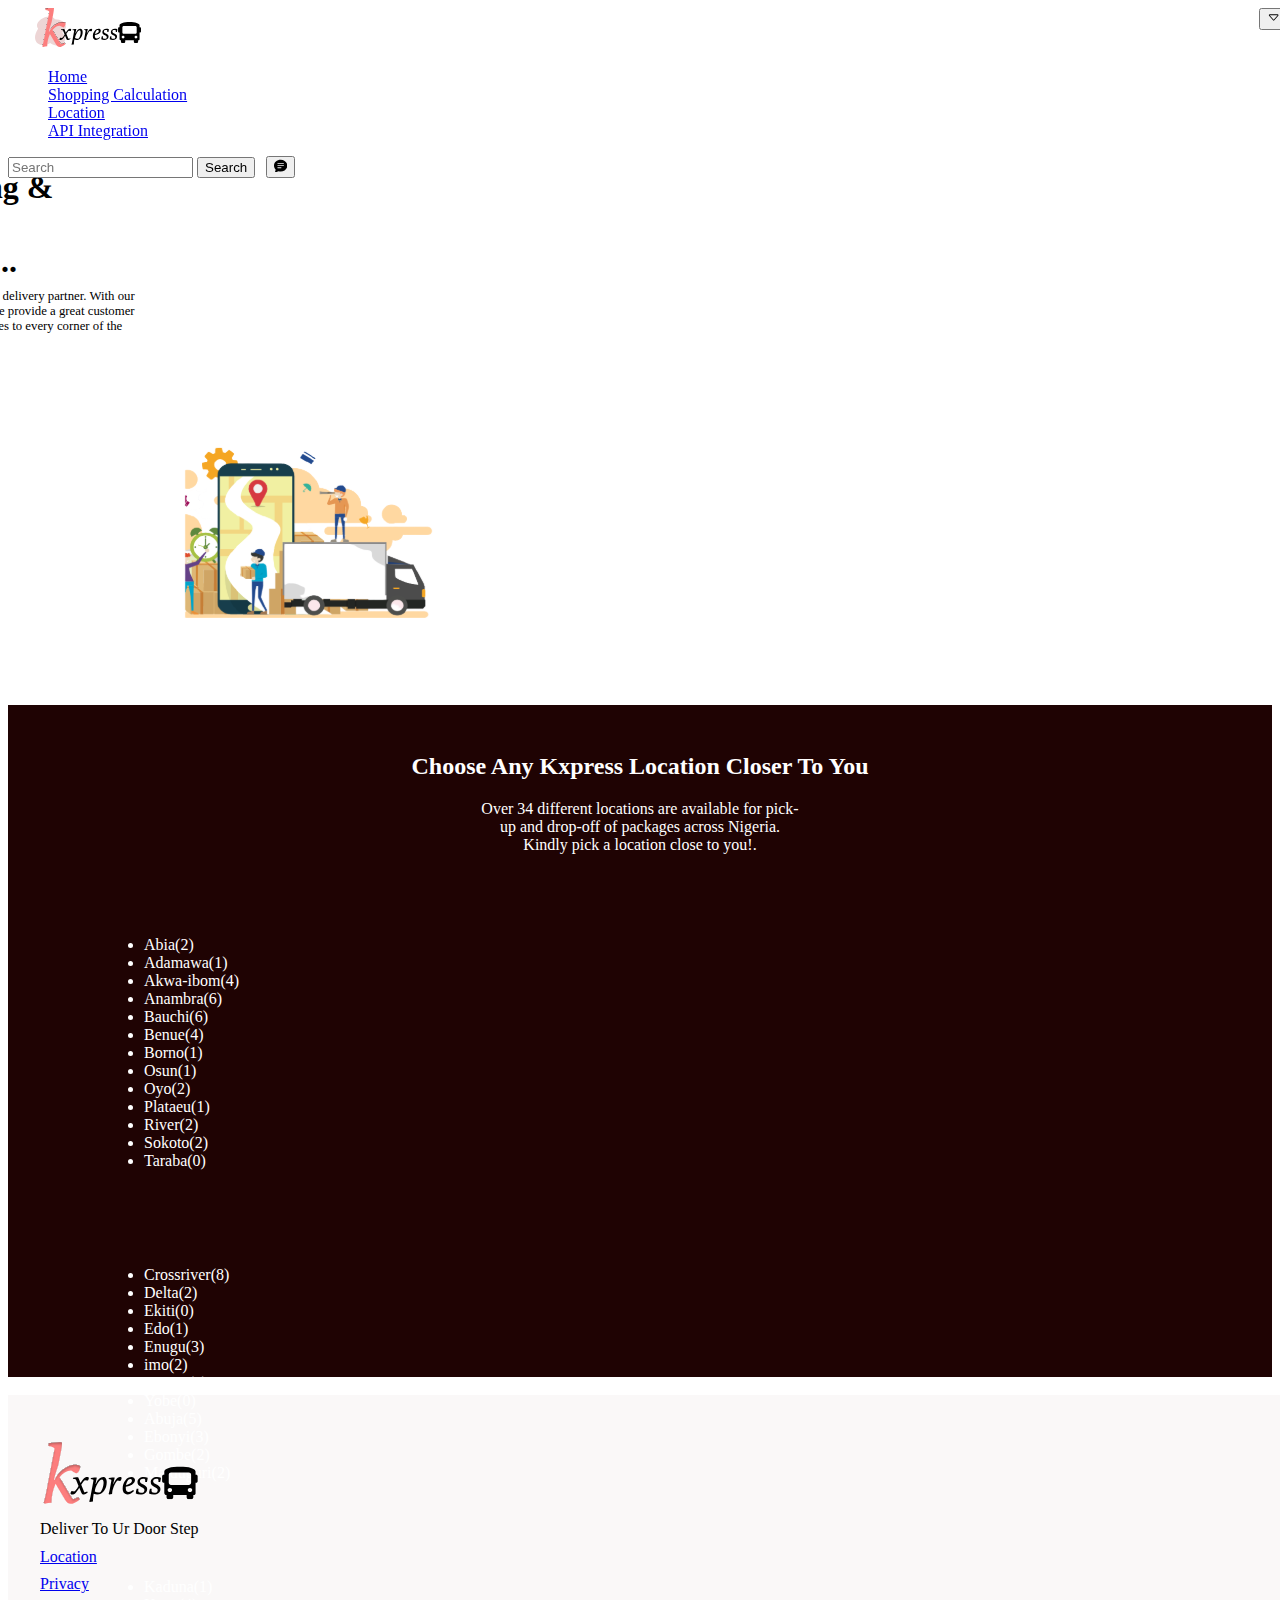
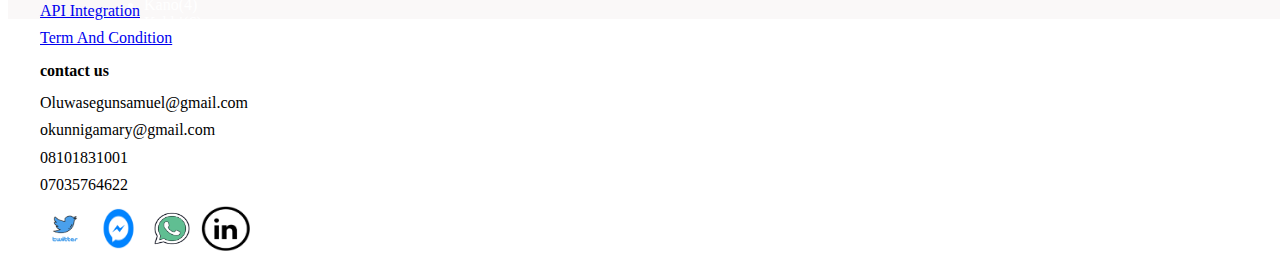
<file: location.html>
<!doctype html>
<html>
<title>wxpress</title>
<head>

  <meta name="viewport" content="width=device-width, initial-scale=1, shrink-to-fit=no">

  <link rel="stylesheet" href="https://cdn.jsdelivr.net/npm/bootstrap@4.5.3/dist/css/bootstrap.min.css" integrity="sha384-TX8t27EcRE3e/ihU7zmQxVncDAy5uIKz4rEkgIXeMed4M0jlfIDPvg6uqKI2xXr2" crossorigin="anonymous">
  <script src="https://code.jquery.com/jquery-3.5.1.slim.min.js" integrity="sha384-DfXdz2htPH0lsSSs5nCTpuj/zy4C+OGpamoFVy38MVBnE+IbbVYUew+OrCXaRkfj" crossorigin="anonymous"></script>
  <script src="https://cdn.jsdelivr.net/npm/bootstrap@4.5.3/dist/js/bootstrap.bundle.min.js" integrity="sha384-ho+j7jyWK8fNQe+A12Hb8AhRq26LrZ/JpcUGGOn+Y7RsweNrtN/tE3MoK7ZeZDyx" crossorigin="anonymous"></script>
 
<link rel="stylesheet" href="/css/location.css"/>

<script type="text/javascript" src="/js/index.js">

</script>


</head>
<body>
  <nav class="navbar navbar-expand-lg navbar text-danger bg-light" style="position: fixed;width:100%;z-index:1000;">
    <a class="navbar-brand  text-danger" href="#">
      <img src="image/iconb.svg" class="icon" alt="img" />
    </a>
    <button class="navbar-toggler" type="button" style="float: right;" data-toggle="collapse" data-target="#navbarSupportedContent" aria-controls="navbarSupportedContent" aria-expanded="false" aria-label="Toggle navigation">
      <span class="navbar-toggler-icon text-danger" style="float: right;">
        <svg width="1em" height="1em" viewBox="0 0 16 16" class="bi bi-caret-down" fill="currentColor" xmlns="http://www.w3.org/2000/svg">
          <path fill-rule="evenodd" d="M3.204 5L8 10.481 12.796 5H3.204zm-.753.659l4.796 5.48a1 1 0 0 0 1.506 0l4.796-5.48c.566-.647.106-1.659-.753-1.659H3.204a1 1 0 0 0-.753 1.659z"/>
        </svg>
      </span>
    </button>
  
    <div class="collapse navbar-collapse" id="navbarSupportedContent">
      <ul class="navbar-nav mr-auto">
       
        <li class="nav-item">
            <a class="nav-link  text-danger" href="/index.html">Home</a>
          </li>
          <li class="nav-item">
            <a class="nav-link  text-danger" href="/index.html#calculation">Shopping Calculation</a>
          </li>
          <li class="nav-item">
            <a class="nav-link  text-danger" href="#">Location</a>
          </li>
          <li class="nav-item active">
            <a class="nav-link  text-danger" href="/integration.html">API Integration</a>
          </li>
        
      </ul>
      <form class="form-inline my-2 my-lg-0">
        <input class="form-control mr-sm-2" type="search" placeholder="Search" aria-label="Search">
        <button class="btn btn-outline-danger my-2 my-sm-0"  type="submit">Search</button>
        <button class="btn btn-outline-danger my-2 my-sm-0" style="margin-left:0.4rem;" type="submit">
          <svg width="1em" height="1em" viewBox="0 0 16 16" class="bi bi-chat-text-fill" fill="currentColor" xmlns="http://www.w3.org/2000/svg">
            <path fill-rule="evenodd" d="M16 8c0 3.866-3.582 7-8 7a9.06 9.06 0 0 1-2.347-.306c-.584.296-1.925.864-4.181 1.234-.2.032-.352-.176-.273-.362.354-.836.674-1.95.77-2.966C.744 11.37 0 9.76 0 8c0-3.866 3.582-7 8-7s8 3.134 8 7zM4.5 5a.5.5 0 0 0 0 1h7a.5.5 0 0 0 0-1h-7zm0 2.5a.5.5 0 0 0 0 1h7a.5.5 0 0 0 0-1h-7zm0 2.5a.5.5 0 0 0 0 1h4a.5.5 0 0 0 0-1h-4z"/>
          </svg>
        </button>
      </form>
    </div>
  </nav><br/><br/>

  <div class="container-fluid int" id="top">
    <div class="container-fluid" style="width:100%;">
        <div class="row">
          <div class="col-sm">
            <h1 class="connect">We Do Long & Short Location......</h1>
            <p class="ambition">Our ambition is to be the best delivery partner. With our state-of-the-art technology, we provide a great customer experience in moving packages to every corner of the country.
            </p>
          </div>
          <div class="col-sm">
            <img src="image/nationxxx.svg" class="build" alt="img" />
          </div>
        </div>
      </div><br/><br/>


      <div class="container-fluid state">
        <center>
          <h2 class="ship">Choose Any Kxpress Location Closer To You</h2>
          <p class="lga">Over 34 different locations are available for pick-up and drop-off of packages across Nigeria. Kindly pick a location close to you!.
          </p><br/>
        </center>
        <div class="row">
          <div class="col-sm">
            <ul class="listedstate">
              <li>Abia(2)</li>
              <li>Adamawa(1)</li>
              <li>Akwa-ibom(4)</li>
              <li>Anambra(6)</li>
              <li>Bauchi(6)</li>
              <li>Benue(4)</li>
              <li>Borno(1)</li>
              <li>Osun(1)</li>
              <li>Oyo(2)</li>
              <li>Plataeu(1)</li>
              <li>River(2)</li>
              <li>Sokoto(2)</li>
              <li>Taraba(0)</li>
            </ul>
          </div>
          <div class="col-sm">
            <ul  class="listedstate">
              <li>Crossriver(8)</li>
              <li>Delta(2)</li>
              <li>Ekiti(0)</li>
              <li>Edo(1)</li>
              <li>Enugu(3)</li>
              <li>imo(2)</li>
              <li>Jigawa(2)</li>
              <li>Yobe(0)</li>
              <li>Abuja(5)</li>
              <li>Ebonyi(3)</li>
              <li>Gombe(2)</li>
              <li>Maiduguri(2)</li>
            </ul>
           
          </div>
          <div class="col-sm">
            <ul  class="listedstate">
              <li>Kaduna(1)</li>
              <li>Kano(4)</li>
              <li>Kebbi(6)</li>
              <li>Kogi(2)</li>
              <li>Kwara(5)</li>
              <li>Niger(1)</li>
              <li>Ogun(10)</li>
              <li>Lagos(3)</li>
              <li>Zamfara(4)</li>
              <li>Benue(1)</li>
              <li>Nasarawa(0)</li>
            </ul>
          </div>
        </div>
       
      </div><br/>




   
  </div>

 


  <div class="container-fluid footer">
    <div class="row">
      <div class="col-sm">
        <img src="image/icon.svg" class="iconfoot" alt="img" />
        <P style="font-family:luna;">Deliver To Ur Door Step</P>
  
      </div>
      <div class="col-sm">
        <a href="#top" > <p>Location</p></a>
      <a href="/privacy.html" ><p>Privacy</p></a>
      <a href="/integration.html" ><p>API Integration</p></a>
      <a href="/condition.html" > <p>Term And Condition</p></a>
     
      </div>
      <div class="col-sm">
        <h4><b>contact us</b></h4>
        <p>Oluwasegunsamuel@gmail.com</p>
        <p>okunnigamary@gmail.com</p>
        <p>08101831001</p>
        <p>07035764622</p>
        
      </div>
      <div class="col-sm">
        <a href="" ><img src="image/twitter.png" class="iconicon" alt="img" /></a>
        <a href="" ><img src="image/messanger.png" class="iconicon" alt="img" /></a>
        <a href="" ><img src="image/whatsapp.png" class="iconicon" alt="img" /></a>
        <a href="" ><img src="image/link.png" class="iconicon" alt="img" />
        </a>
  
      </div>
    </div>
  </div><br/>
  
    
  

</body>
</html>
</file>
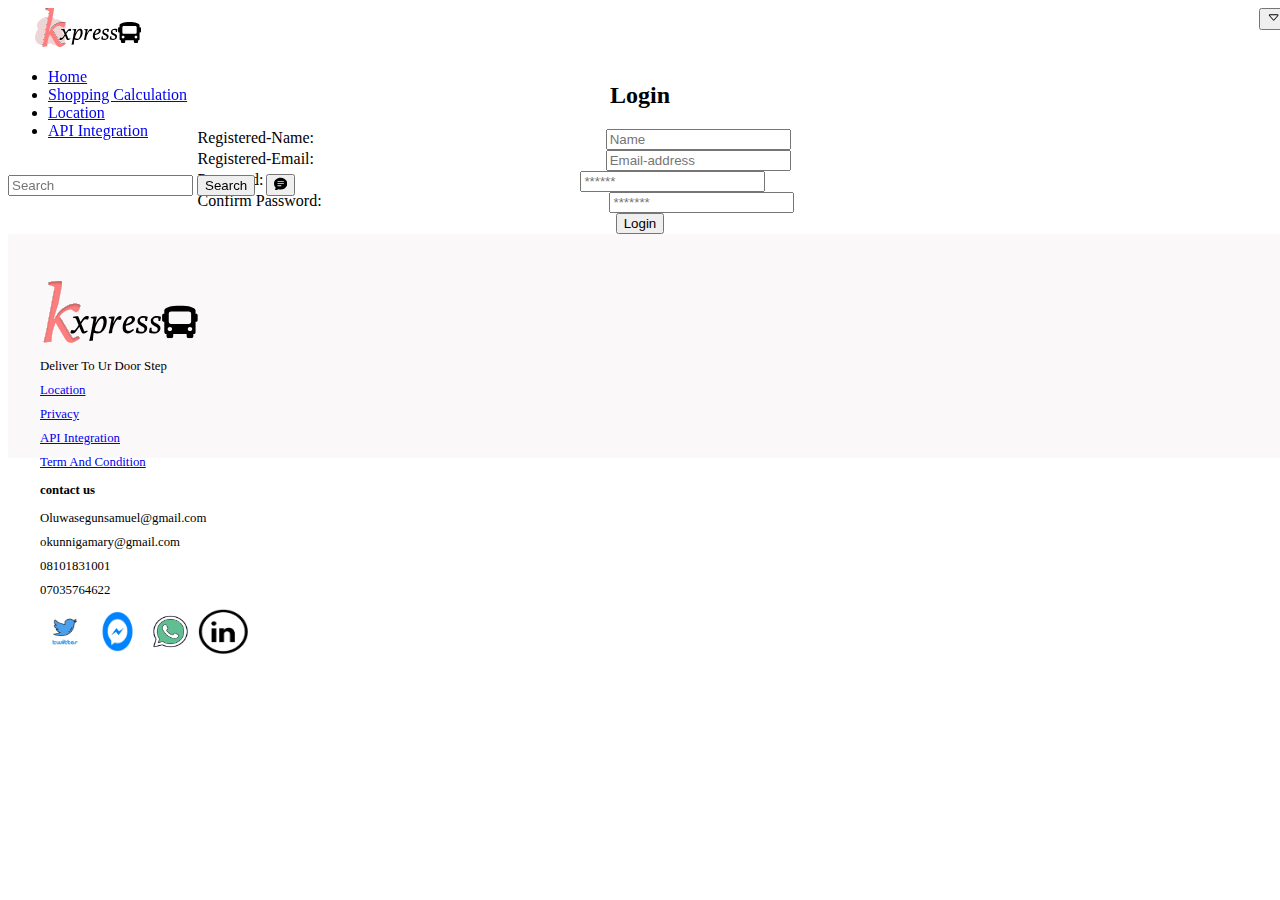
<file: login.html>
<!doctype html>
<html>
<title>wxpress</title>
<head>

  <meta name="viewport" content="width=device-width, initial-scale=1, shrink-to-fit=no">

  <link rel="stylesheet" href="https://cdn.jsdelivr.net/npm/bootstrap@4.5.3/dist/css/bootstrap.min.css" integrity="sha384-TX8t27EcRE3e/ihU7zmQxVncDAy5uIKz4rEkgIXeMed4M0jlfIDPvg6uqKI2xXr2" crossorigin="anonymous">
  <script src="https://code.jquery.com/jquery-3.5.1.slim.min.js" integrity="sha384-DfXdz2htPH0lsSSs5nCTpuj/zy4C+OGpamoFVy38MVBnE+IbbVYUew+OrCXaRkfj" crossorigin="anonymous"></script>
  <script src="https://cdn.jsdelivr.net/npm/bootstrap@4.5.3/dist/js/bootstrap.bundle.min.js" integrity="sha384-ho+j7jyWK8fNQe+A12Hb8AhRq26LrZ/JpcUGGOn+Y7RsweNrtN/tE3MoK7ZeZDyx" crossorigin="anonymous"></script>
 
<link rel="stylesheet" href="/css/privacy.css"/>

<script type="text/javascript" src="/js/index.js">

</script>


</head>
<body>
  <nav class="navbar navbar-expand-lg navbar text-danger bg-light" style="position: fixed;width:100%;z-index:1000;">
    <a class="navbar-brand  text-danger" href="#">
      <img src="image/iconb.svg" class="icon" alt="img" />
    </a>
    <button class="navbar-toggler" type="button" style="float: right;" data-toggle="collapse" data-target="#navbarSupportedContent" aria-controls="navbarSupportedContent" aria-expanded="false" aria-label="Toggle navigation">
      <span class="navbar-toggler-icon text-danger" style="float: right;">
        <svg width="1em" height="1em" viewBox="0 0 16 16" class="bi bi-caret-down" fill="currentColor" xmlns="http://www.w3.org/2000/svg">
          <path fill-rule="evenodd" d="M3.204 5L8 10.481 12.796 5H3.204zm-.753.659l4.796 5.48a1 1 0 0 0 1.506 0l4.796-5.48c.566-.647.106-1.659-.753-1.659H3.204a1 1 0 0 0-.753 1.659z"/>
        </svg>
      </span>
    </button>
  
    <div class="collapse navbar-collapse" id="navbarSupportedContent">
      <ul class="navbar-nav mr-auto">
       
        <li class="nav-item">
          <a class="nav-link  text-danger" href="/index.html">Home</a>
        </li>
        <li class="nav-item">
          <a class="nav-link  text-danger" href="/index.html#calculation">Shopping Calculation</a>
        </li>
        <li class="nav-item">
          <a class="nav-link  text-danger" href="/location.html">Location</a>
        </li>
        <li class="nav-item active">
          <a class="nav-link  text-danger" href="/integration.html">API Integration</a>
        </li>
        
      </ul><br/>
      <form class="form-inline my-2 my-lg-0">
        <input class="form-control mr-sm-2" type="search" placeholder="Search" aria-label="Search">
        <button class="btn btn-outline-danger my-2 my-sm-0"  type="submit">Search</button>
        <button class="btn btn-outline-danger my-2 my-sm-0" style="margin-left:0.4rem;" type="submit">
          <svg width="1em" height="1em" viewBox="0 0 16 16" class="bi bi-chat-text-fill" fill="currentColor" xmlns="http://www.w3.org/2000/svg">
            <path fill-rule="evenodd" d="M16 8c0 3.866-3.582 7-8 7a9.06 9.06 0 0 1-2.347-.306c-.584.296-1.925.864-4.181 1.234-.2.032-.352-.176-.273-.362.354-.836.674-1.95.77-2.966C.744 11.37 0 9.76 0 8c0-3.866 3.582-7 8-7s8 3.134 8 7zM4.5 5a.5.5 0 0 0 0 1h7a.5.5 0 0 0 0-1h-7zm0 2.5a.5.5 0 0 0 0 1h7a.5.5 0 0 0 0-1h-7zm0 2.5a.5.5 0 0 0 0 1h4a.5.5 0 0 0 0-1h-4z"/>
          </svg>
        </button>
      </form>
    </div>
  </nav><br/><br/>

  <div class="container-fluid int" >
      <center><br/>
          <h2>Login</h2>
        <form style="width:70%;">
            <div class="form-group">
              <label for="exampleFormControlInput1" style="float:left;">Registered-Name: </label>
              
              <input type="email" class="form-control" id="exampleFormControlInput1" placeholder="Name"/><br/>
              <label for="exampleFormControlInput1" style="float:left;">Registered-Email: </label>
              
              <input type="email" class="form-control" id="exampleFormControlInput1" placeholder="Email-address"/><br/>
             
              <label for="exampleFormControlInput1" style="float:left;">Password:</label>
              <input type="email" class="form-control" id="exampleFormControlInput1" placeholder="******"/><br/>
              <label for="exampleFormControlInput1" style="float:left;">Confirm Password:</label>
              <input type="email" class="form-control" id="exampleFormControlInput1" placeholder="*******"/><br/>
        
              <button type="button" class="btn btn-outline-danger my-2 my-sm-0">Login</button>
            
            
              
            </div>
        </form>
      </center>

  </div>

  <div class="container-fluid footer">
    <div class="row">
      <div class="col-sm">
        <img src="image/icon.svg" class="iconfoot" alt="img" />
        <P style="font-family:luna;">Deliver To Ur Door Step</P>
  
      </div>
      <div class="col-sm">
        <a href="/location.html" > <p>Location</p></a>
        <a href="#top" ><p>Privacy</p></a>
        <a href="/integration.html" ><p>API Integration</p></a>
        <a href="/condition.html" > <p>Term And Condition</p></a>
       
      </div>
      <div class="col-sm">
        <h4><b>contact us</b></h4>
        <p>Oluwasegunsamuel@gmail.com</p>
        <p>okunnigamary@gmail.com</p>
        <p>08101831001</p>
        <p>07035764622</p>
        
      </div>
      <div class="col-sm">
        <a href="" ><img src="image/twitter.png" class="iconicon" alt="img" /></a>
        <a href="" ><img src="image/messanger.png" class="iconicon" alt="img" /></a>
        <a href="" ><img src="image/whatsapp.png" class="iconicon" alt="img" /></a>
        <a href="" ><img src="image/link.png" class="iconicon" alt="img" />
        </a>
  
      </div>
    </div>
  </div>
  
    
  

</body>
</html>
</file>
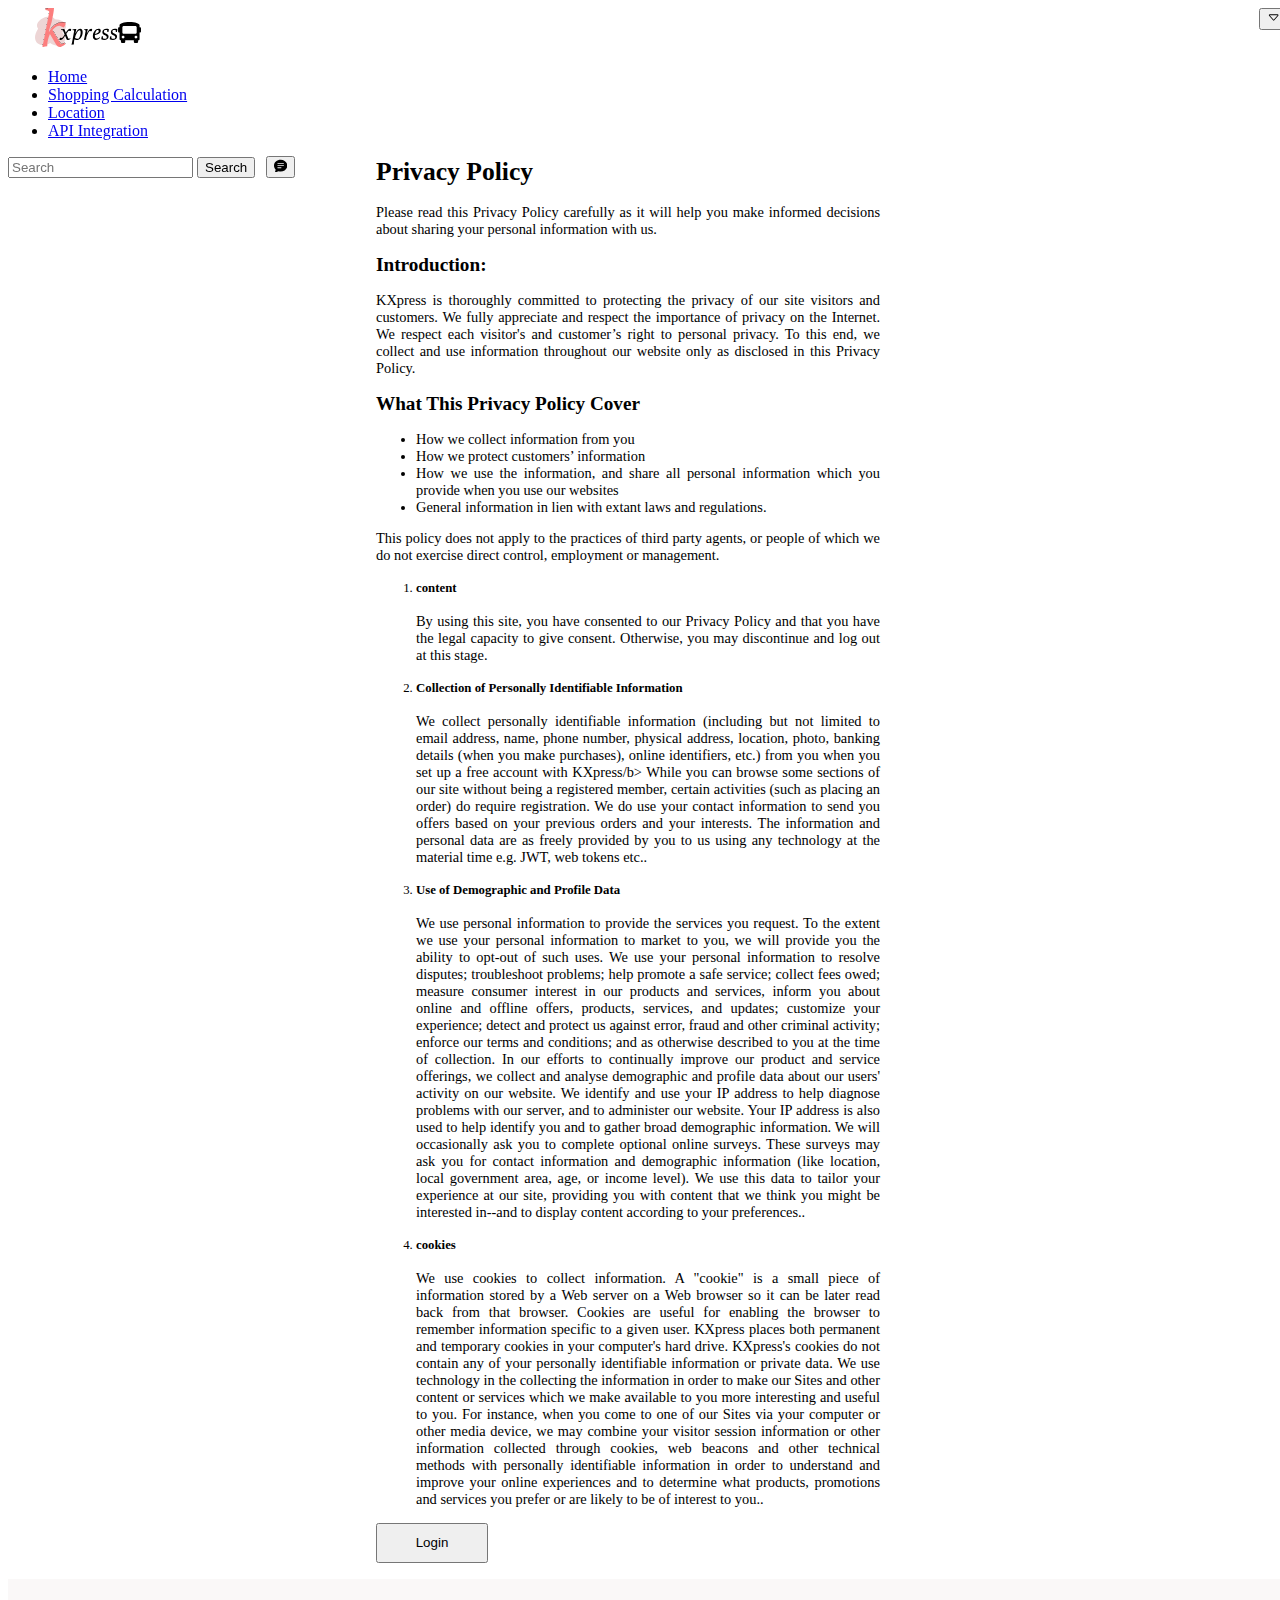
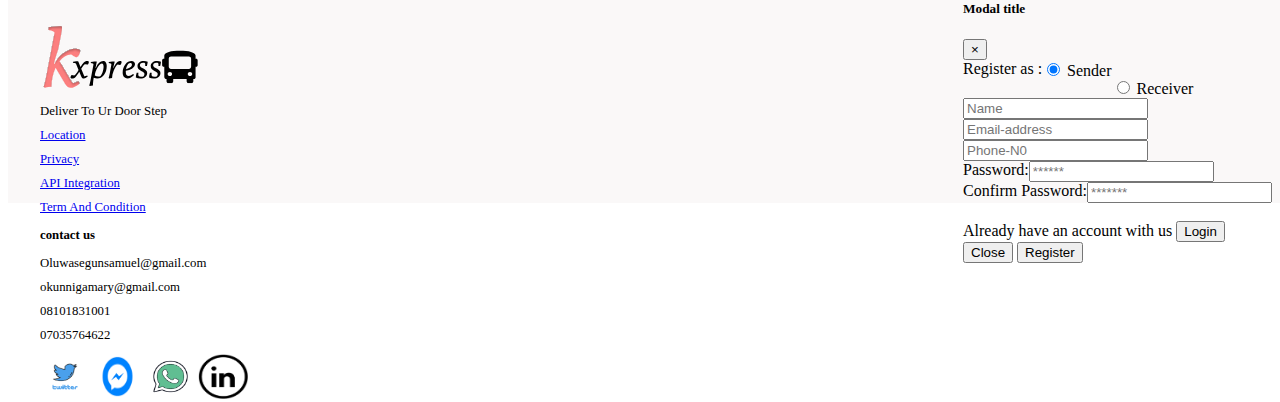
<file: privacy.html>
<!doctype html>
<html>
<title>wxpress</title>
<head>

  <meta name="viewport" content="width=device-width, initial-scale=1, shrink-to-fit=no">

  <link rel="stylesheet" href="https://cdn.jsdelivr.net/npm/bootstrap@4.5.3/dist/css/bootstrap.min.css" integrity="sha384-TX8t27EcRE3e/ihU7zmQxVncDAy5uIKz4rEkgIXeMed4M0jlfIDPvg6uqKI2xXr2" crossorigin="anonymous">
  <script src="https://code.jquery.com/jquery-3.5.1.slim.min.js" integrity="sha384-DfXdz2htPH0lsSSs5nCTpuj/zy4C+OGpamoFVy38MVBnE+IbbVYUew+OrCXaRkfj" crossorigin="anonymous"></script>
  <script src="https://cdn.jsdelivr.net/npm/bootstrap@4.5.3/dist/js/bootstrap.bundle.min.js" integrity="sha384-ho+j7jyWK8fNQe+A12Hb8AhRq26LrZ/JpcUGGOn+Y7RsweNrtN/tE3MoK7ZeZDyx" crossorigin="anonymous"></script>
 
<link rel="stylesheet" href="/css/privacy.css"/>

<script type="text/javascript" src="/js/index.js">

</script>


</head>
<body>
  <nav class="navbar navbar-expand-lg navbar text-danger bg-light" style="position: fixed;width:100%;z-index:1000;">
    <a class="navbar-brand  text-danger" href="#">
      <img src="image/iconb.svg" class="icon" alt="img" />
    </a>
    <button class="navbar-toggler" type="button" style="float: right;" data-toggle="collapse" data-target="#navbarSupportedContent" aria-controls="navbarSupportedContent" aria-expanded="false" aria-label="Toggle navigation">
      <span class="navbar-toggler-icon text-danger" style="float: right;">
        <svg width="1em" height="1em" viewBox="0 0 16 16" class="bi bi-caret-down" fill="currentColor" xmlns="http://www.w3.org/2000/svg">
          <path fill-rule="evenodd" d="M3.204 5L8 10.481 12.796 5H3.204zm-.753.659l4.796 5.48a1 1 0 0 0 1.506 0l4.796-5.48c.566-.647.106-1.659-.753-1.659H3.204a1 1 0 0 0-.753 1.659z"/>
        </svg>
      </span>
    </button>
  
    <div class="collapse navbar-collapse" id="navbarSupportedContent">
      <ul class="navbar-nav mr-auto">
       
        <li class="nav-item">
          <a class="nav-link  text-danger" href="/index.html">Home</a>
        </li>
        <li class="nav-item">
          <a class="nav-link  text-danger" href="/index.html#calculation">Shopping Calculation</a>
        </li>
        <li class="nav-item">
          <a class="nav-link  text-danger" href="/location.html">Location</a>
        </li>
        <li class="nav-item active">
          <a class="nav-link  text-danger" href="/integration.html">API Integration</a>
        </li>
        
      </ul>
      <form class="form-inline my-2 my-lg-0">
        <input class="form-control mr-sm-2" type="search" placeholder="Search" aria-label="Search">
        <button class="btn btn-outline-danger my-2 my-sm-0"  type="submit">Search</button>
        <button class="btn btn-outline-danger my-2 my-sm-0" style="margin-left:0.4rem;" type="submit">
          <svg width="1em" height="1em" viewBox="0 0 16 16" class="bi bi-chat-text-fill" fill="currentColor" xmlns="http://www.w3.org/2000/svg">
            <path fill-rule="evenodd" d="M16 8c0 3.866-3.582 7-8 7a9.06 9.06 0 0 1-2.347-.306c-.584.296-1.925.864-4.181 1.234-.2.032-.352-.176-.273-.362.354-.836.674-1.95.77-2.966C.744 11.37 0 9.76 0 8c0-3.866 3.582-7 8-7s8 3.134 8 7zM4.5 5a.5.5 0 0 0 0 1h7a.5.5 0 0 0 0-1h-7zm0 2.5a.5.5 0 0 0 0 1h7a.5.5 0 0 0 0-1h-7zm0 2.5a.5.5 0 0 0 0 1h4a.5.5 0 0 0 0-1h-4z"/>
          </svg>
        </button>
      </form>
    </div>
  </nav><br/><br/>

  <div class="container-fluid int" id="top">
    <center>
      <div class="integration-text" >
          
          <h1>Privacy Policy</h1>
          <p class="text">
            Please read this Privacy Policy carefully as it 
            will help you make informed decisions about 
            sharing your personal information with us.
          </p>
          <h2>Introduction:</h2>
          <p class="text">KXpress is thoroughly committed to protecting the privacy of 
            our site visitors and customers. We fully appreciate and respect 
            the importance of privacy on the Internet. We respect each visitor's 
            and customer’s right to personal privacy. To this end, we collect 
            and use information throughout our website only as disclosed in 
            this Privacy Policy.</p>
            <h2>What This Privacy Policy Cover</h2>
            <ul>
                <li class="lise">How we collect information from you</li>
                <li  class="lise">How we protect customers’ information</li>
                <li  class="lise">How we use the information, and share 
                all personal information which you provide 
                when you use our websites</li>
                <li  class="lise">General information in lien with extant laws and regulations.</li>
            </ul>
            <p class="text">This policy does not apply to the practices of third party 
                agents, or people of which we do not exercise 
                direct control, employment or management.</p>

                <ol>
                    <li><h4><b>content</b></h4>
                    <p class="text">By using this site, you have consented to our 
                    Privacy Policy and that you have the legal capacity to give 
                    consent. Otherwise, you may discontinue and log out at this stage.</p>
                    </li>

                    <li><h4><b>Collection of Personally Identifiable Information</b></h4>
                    <p class="text">We collect personally identifiable information 
                    (including but not limited to email address, name, phone 
                    number, physical address, location, photo, banking details 
                    (when you make purchases), online identifiers, etc.) 
                    from you when you set up a free account with KXpress/b> 
                    While you can browse some sections of our site without 
                    being a registered member, certain activities (such as placing
                    an order) do require registration. We do use your contact 
                    information to send you offers based on your previous orders 
                    and your interests. The information and personal data are as 
                    freely provided by you to us using any technology at the 
                    material time e.g. JWT, web tokens etc..</p>
                        </li>

                    <li><h4><b>Use of Demographic and Profile Data</b></h4>
                    <p class="text">We use personal information to provide the services you 
                    request. To the extent we use your personal information to 
                    market to you, we will provide you the ability to opt-out of such 
                    uses. We use your personal information to resolve disputes; 
                    troubleshoot problems; help promote a safe service; collect 
                    fees owed; measure consumer interest in our products and services, 
                    inform you about online and offline offers, products, services, 
                    and updates; customize your experience; detect and protect us 
                    against error, fraud and other criminal activity; enforce our 
                    terms and conditions; and as otherwise described to you at the 
                    time of collection. In our efforts to continually improve our 
                    product and service offerings, we collect and analyse demographic 
                    and profile data about our users' activity on our website. We identify 
                    and use your IP address to help diagnose problems with our server, 
                    and to administer our website. Your IP address is also 
                    used to help identify you and to gather broad demographic 
                    information. We will occasionally ask you to complete optional 
                    online surveys. These surveys may ask you for contact information 
                    and demographic information (like location, local government 
                    area, age, or income level). We use this data to tailor 
                    your experience at our site, providing you with content 
                    that we think you might be interested in--and to display 
                    content according to your preferences..</p>
                    </li>

                    <li><h4><b>cookies</b></h4>
                    <p class="text">We use cookies to collect information. A "cookie" is a 
                    small piece of information stored by a Web server on a 
                    Web browser so it can be later read back from that browser. 
                    Cookies are useful for enabling the browser to remember 
                    information specific to a given user. KXpress places both 
                    permanent and temporary cookies in your computer's hard drive. 
                    KXpress's cookies do not contain any of your personally 
                    identifiable information or private data. We use 
                    technology in the collecting the information in order 
                    to make our Sites and other content or services which 
                    we make available to you more interesting and useful to 
                    you. For instance, when you come to one of our Sites via your 
                    computer or other media device, we may combine your visitor 
                    session information or other information collected through 
                    cookies, web beacons and other technical methods with personally 
                    identifiable information in order to understand and improve your 
                    online experiences and to determine what products, promotions 
                    and services you prefer or are likely to be of interest to you..</p>
                    </li>


                </ol>
                <button class="btn btn-outline-secondary my-2 my-sm-0 bxx"   
        type="button" data-toggle="modal" data-target="#staticBackdrop">Login</button>
    
       
      </div> </center>
   
        
  </div>

  <!-- Modal -->
<div class="modal fade" id="staticBackdrop" data-backdrop="static" style="float: right;" data-keyboard="false" tabindex="-1" aria-labelledby="staticBackdropLabel" aria-hidden="true">
    <div class="modal-dialog">
      <div class="modal-content">
        <div class="modal-header">
          <h5 class="modal-title" id="staticBackdropLabel">Modal title</h5>
          <button type="button" class="close" data-dismiss="modal" aria-label="Close">
            <span aria-hidden="true">&times;</span>
          </button>
        </div>
        <div class="modal-body">
          
          <form class="reg">
            <div class="form-group">
              <label for="exampleFormControlInput1" style="float:left;">Register as : </label>
              <div class="form-check"  style="float:left;">
                <input class="form-check-input"  type="radio" name="exampleRadios" id="exampleRadios1" value="option1" checked>
                <label class="form-check-label" for="exampleRadios1">
                  Sender
                </label>
              </div><br/>
              <div class="form-check"  style="float:left;">
                <input class="form-check-input" type="radio" name="exampleRadios" id="exampleRadios2" value="option2">
                <label class="form-check-label" for="exampleRadios2">
                  Receiver
                </label>
              </div>
        
              
              <input type="email" class="form-control" id="exampleFormControlInput1" placeholder="Name"/><br/>
              <input type="email" class="form-control" id="exampleFormControlInput1" placeholder="Email-address"/><br/>
              <input type="email" class="form-control" id="exampleFormControlInput1" placeholder="Phone-N0"/><br/>
              <label for="exampleFormControlInput1" style="float:left;">Password:</label>
              <input type="email" class="form-control" id="exampleFormControlInput1" placeholder="******"/><br/>
              <label for="exampleFormControlInput1" style="float:left;">Confirm Password:</label>
              <input type="email" class="form-control" id="exampleFormControlInput1" placeholder="*******"/><br/>
               <br/>
               <label>Already have an account with us</label>
               <a href="/login.html">
               <button type="button" class="btn btn-outline-danger my-2 my-sm-0">Login</button>
               </a>
              
            </div>
        </form>

         
        </div>
        <div class="modal-footer">
          <button type="button" class="btn btn-outline-secondary my-2 my-sm-0" data-dismiss="modal">Close</button>
          <button type="button" class="btn btn-outline-danger my-2 my-sm-0">Register</button>
        </div>
      </div>
    </div>
  </div>


  <div class="container-fluid footer">
    <div class="row">
      <div class="col-sm">
        <img src="image/icon.svg" class="iconfoot" alt="img" />
        <P style="font-family:luna;">Deliver To Ur Door Step</P>
  
      </div>
      <div class="col-sm">
        <a href="/location.html" > <p>Location</p></a>
        <a href="#top" ><p>Privacy</p></a>
        <a href="/integration.html" ><p>API Integration</p></a>
        <a href="/condition.html" > <p>Term And Condition</p></a>
       
      </div>
      <div class="col-sm">
        <h4><b>contact us</b></h4>
        <p>Oluwasegunsamuel@gmail.com</p>
        <p>okunnigamary@gmail.com</p>
        <p>08101831001</p>
        <p>07035764622</p>
        
      </div>
      <div class="col-sm">
        <a href="" ><img src="image/twitter.png" class="iconicon" alt="img" /></a>
        <a href="" ><img src="image/messanger.png" class="iconicon" alt="img" /></a>
        <a href="" ><img src="image/whatsapp.png" class="iconicon" alt="img" /></a>
        <a href="" ><img src="image/link.png" class="iconicon" alt="img" />
        </a>
  
      </div>
    </div>
  </div>
  
    
  

</body>
</html>
</file>
<file: css/index.css>
html{
	overflow-x: hidden;
	
}
nav{
	position: fixed;
}

h1.connect{
position: relative;
width: 18rem;
height: 6rem;
justify-content: center;
align-items: center;
top: 6.2rem;
font-size: 2rem;
left: -10rem;
animation-name: slidein;
animation-duration: 2s;
animation-fill-mode: forwards;
animation-timing-function:cubic-bezier(.2, .2, .2, 1.5) ;
}
h1.connectx{
	position: absolute;
	width: 18rem;
	height: 6rem;
	justify-content: center;
	align-items: center;
	top: -3rem;
	font-size: 1.9rem;
}	

@keyframes slidein{
    from{left: -40rem;}
    to{left: 0.1rem;}
}


p.ambition{
	position: relative;
	margin-top:8rem;
	width: 17rem;
	font-size: 0.8rem;
	justify-content: center;
	left: -10rem;
	animation-name: slidin;
	animation-duration: 2s;
	animation-fill-mode: forwards;
	animation-timing-function:cubic-bezier(.2, .2, .2, 1.5) ;
	
}
p.ambitionx{
	position: absolute;
	margin-top:2.5rem;
	width: 17rem;
	font-size: 0.8rem;
	justify-content: center;
	text-align: left;
}
@keyframes slidin{
    from{left: -40rem;}
    to{left: 0.1rem;}
}
img.build{
	width:24rem;
	margin-top: 2rem;
	margin-left:-1.6rem;
}
li.nav-item{
	font-size:1.2rem;
}



div.ellipse{
	
	justify-content: center;
	align-items: center;
	
	height: 43rem;
	width: 100%;
	background-image: none;
	background-repeat:no-repeat;
	
	animation: changedb 5s ease-in-out infinite forwards;

	
	

}
@keyframes changed{
    10%{background-image: url(../image/Ellipse1.svg);}
	20%{background-image: url(../image/Ellipse2.svg);}
	30%{background-image: url(../image/Ellipse3.svg);}
	40%{background-image: url(../image/Ellipse4.svg);}
	50%{background-image: url(../image/Ellipse3.svg);}
	60%{background-image: url(../image/Ellipse2.svg);}
	70%{background-image: url(../image/Ellipse1.svg);}
	


}
h1.whatwe{
	height: 1rem;
	text-align:center;
	font-size: 2.5rem;
	animation: changep 5s ease-in-out infinite forwards;
}
@keyframes changep{
    10%{font-size: 1.4rem;}
	20%{font-size: 1.3rem;}
	30%{font-size: 1.2rem;}
	40%{font-size: 1.1rem;}
	50%{font-size: 1.2rem;}
	60%{font-size: 1.3rem;}
	70%{font-size: 1.4rem;}
}
p.wedo{
	width:15rem ;
	font-size:1.2rem ;
	text-align: center;
}
div.calculation{
	background-color: rgb(77, 19, 19);
	width: 100%;
	height:70rem;
	margin-top:19rem;
	
	padding-right: 1.5rem;
}
h2.ship{

	padding-top: 3rem;
	color:white;
	text-align: center;
}
h1.ship{

	padding-top: 3rem;
	color:white;
	text-align: center;
}
p.lga{
	color:white;
	text-align: center;
	width: 16rem;
	font-family: "luna"
}
div.cal{
	background-color: white;
	justify-content: center;
	align-content: center;
	width:100%;
	height: 26rem;
	align-self: center;
	text-align: center;
}
div.calx{
	margin-top: 3rem;
	background-color: white;
	width:100%;
	height: 20rem;
	justify-content: center;
	align-content: center;
	align-self: center;
	
}
div.state{
	background-color: rgb(31, 3, 3);
	width: 100%;
	height:75rem;
	margin-top: 0rem;
}
div ul.listedstate{
	margin: 3rem;
	
}
div ul li{
	color: white;
}
h2.shipx{

	padding-top: 3rem;
	color:black;
	text-align: center;
}
p.lgax{
	color:black;
	text-align: center;
	width: 16rem;
	font-family: "luna"
}
div.bgdeliver{
	margin-top: -2rem;
	height:125vh;
	width: 100%;
	background-color: rgb(233, 208, 214);;
}
div.nation{
	padding-top: 0.8rem;
	height: 95vh;
	width: 100%;
	background-color:rgb(230, 214, 214);
	box-shadow: 2px 2px 2px 2px black;
	
}
div.nationx{
	display: none;
	
}
div.nationxx{
	padding-top: 0.8rem;
	height: 95vh;
	width: 100%;
	background-color:rgb(240, 235, 235);
	box-shadow: 2px 2px 2px 2px black;
	
}
img.buid{
	text-align: center;
	justify-content: center;
	margin-top: 1rem;
	height: 25rem;
	width: 20rem;
}
img.icon{
	width: 10rem;
	height: 3.1rem;
}
img.iconfoot{
	width: 10rem;
	height: 5rem;
}

div.footer{
	height: 10rem;
	width: 100%;
	background-color: rgb(250, 248, 248);
	padding: 2rem;
	line-height: 0.7rem;
	font-size: 0.8rem;
}
.iconicon{
	width: 3.1rem;
	height: 2.8rem;
}
div.modal{
	overflow-y: hidden;
}









@media (max-width:330px) { 
	html{
		overflow-x: hidden;
	}
	nav{
		position: fixed;
	}
	
	h1.connect{
	position: relative;
	width: 18rem;
	height: 6rem;
	justify-content: center;
	align-items: center;
	top: 6.2rem;
	font-size: 2rem;
	left: -10rem;
	animation-name: slidein;
	animation-duration: 2s;
	animation-fill-mode: forwards;
	animation-timing-function:cubic-bezier(.2, .2, .2, 1.5) ;
	}
	h1.connectx{
		position: absolute;
		width: 18rem;
		height: 6rem;
		justify-content: center;
		align-items: center;
		top: -3rem;
		font-size: 1.9rem;
	
	}	
	
	@keyframes slidein{
		from{left: -40rem;}
		to{left: 0.1rem;}
	}
	
	
	p.ambition{
		position: relative;
		margin-top:8rem;
		width: 15rem;
		font-size: 0.8rem;
		justify-content: center;
		left: -10rem;
		animation-name: slidin;
		animation-duration: 2s;
		animation-fill-mode: forwards;
		animation-timing-function:cubic-bezier(.2, .2, .2, 1.5) ;
		
	}
	p.ambitionx{
		position: absolute;
		margin-top:2.5rem;
		width: 15.5rem;
		font-size: 0.8rem;
		justify-content: center;
		text-align: left;
	}
	@keyframes slidin{
		from{left: -40rem;}
		to{left: 0.1rem;}
	}
	img.build{
		width:18rem;
		margin-top: 2rem;
		margin-left:-1.6rem;
	}
	li.nav-item{
		font-size:1.2rem;
	}
	
	
	
	div.ellipse{
		
		justify-content: center;
		align-items: center;
		
		height: 43rem;
		width: 100%;
		background-image: none;
		background-repeat:no-repeat;
		
		animation: changedb 5s ease-in-out infinite forwards;
	
		
		
	
	}
	@keyframes changed{
		10%{background-image: url(../image/Ellipse1.svg);}
		20%{background-image: url(../image/Ellipse2.svg);}
		30%{background-image: url(../image/Ellipse3.svg);}
		40%{background-image: url(../image/Ellipse4.svg);}
		50%{background-image: url(../image/Ellipse3.svg);}
		60%{background-image: url(../image/Ellipse2.svg);}
		70%{background-image: url(../image/Ellipse1.svg);}
		
	
	
	}
	h1.whatwe{
		height: 1rem;
		text-align:center;
		font-size: 2.5rem;
		animation: changep 5s ease-in-out infinite forwards;
	}
	@keyframes changep{
		10%{font-size: 1.4rem;}
		20%{font-size: 1.3rem;}
		30%{font-size: 1.2rem;}
		40%{font-size: 1.1rem;}
		50%{font-size: 1.2rem;}
		60%{font-size: 1.3rem;}
		70%{font-size: 1.4rem;}
	}
	p.wedo{
		width:15rem ;
		font-size:1.0rem ;
		text-align: center;
		justify-content: center;
	}
	div.calculation{
		background-color: rgb(77, 19, 19);
		width: 100%;
		height:70rem;
		margin-top:19rem;
		
		padding-right: 1.5rem;
	}
	h2.ship{
	
		padding-top: 3rem;
		color:white;
		text-align: center;
	}
	h1.ship{
	
		padding-top: 3rem;
		color:white;
		text-align: center;
	}
	p.lga{
		color:white;
		text-align: center;
		width: 16rem;
		font-family: "luna"
	}
	div.cal{
		background-color: white;
		justify-content: center;
		align-content: center;
		width:100%;
		height: 26rem;
		align-self: center;
		text-align: center;
	}
	div.calx{
		margin-top: 3rem;
		background-color: white;
		width:100%;
		height: 20rem;
		justify-content: center;
		align-content: center;
		align-self: center;
		
	}
	div.state{
		background-color: rgb(31, 3, 3);
		width: 100%;
		height:75rem;
		margin-top: 0rem;
	}
	div ul.listedstate{
		margin: 3rem;
		
	}
	div ul li{
		color: white;
	}
	h2.shipx{
	
		padding-top: 3rem;
		color:black;
		text-align: center;
	}
	p.lgax{
		color:black;
		text-align: center;
		width: 16rem;
		font-family: "luna"
	}
	div.bgdeliver{
		margin-top: -2rem;
		height:160vh;
		width: 100%;
		background-color: rgb(233, 208, 214);;
	}
	div.nation{
		padding-top: 2rem;
		height: 120vh;
		width: 100%;
		background-color:rgb(230, 214, 214);
		box-shadow: 2px 2px 2px 2px black;
		
	}
	div.nationx{
		display: none;
		
	}
	div.nationxx{
		padding-top: 2rem;
		height: 120vh;
		width: 100%;
		background-color:rgb(240, 235, 235);
		box-shadow: 2px 2px 2px 2px black;
		
	}
	img.buid{
		text-align: center;
		justify-content: center;
		margin-top: 1rem;
		height: 25rem;
		width: 18rem;
	}
	img.icon{
		width: 10rem;
		height: 2.8rem;
	}
	img.iconfoot{
		width: 10rem;
		height: 5rem;
	}
	
	div.footer{
		height: 10rem;
		width: 100%;
		background-color: rgb(250, 248, 248);
		padding: 2rem;
		line-height: 0.7rem;
	}
	.iconicon{
		width: 3.1rem;
		height: 2.8rem;
	}
	div.modal{
		overflow-y: hidden;
	}
	

}






@media (min-width: 600px) {  
	nav{
		position: fixed;
	}
	h1.connect{
		position: absolute;
		width: 14rem;
		height: 6rem;
		margin-left:10rem;
		top: 6.5rem;
		font-size: 2rem;
		
		}
		li.nav-item{
			display:none;
		}
		h1.connectx{
			position: absolute;
			width: 14rem;
			height: 6rem;
			margin-left:10rem;
			top: 3.5rem;
			font-size: 2.2rem;
			
		}
		p.ambition{
			margin-top:14rem;
			width: 17rem;
			font-size: 1.2rem;
			margin-left:9rem;
		}
		p.ambitionx{
			margin-top:11rem;
			width: 17rem;
			font-size: 1.2rem;
			margin-left:10rem;
		}
		img.build{
			width: 22rem;
			height: 20rem;
			position: relative;
			right: -9rem;
			margin-top: 5rem;
			animation-name: slidei;
			animation-duration: 2s;
			animation-fill-mode: forwards;
			animation-timing-function:cubic-bezier(.6, .6, .6, 1.5) ;
		}
		
		@keyframes slidei{
			from{right: -40rem;}
			to{right: -8rem;}
		}
		
		div.ellipse{
			
			justify-content: center;
			align-items: center;
			height: 33rem;
			width: 34rem;
			background-image: url(../image/Ellipse1.svg);
			background-repeat:no-repeat;
			animation: changedb 5s ease-in-out infinite forwards;
		
			
			
		
		}
		@keyframes changedb{
			10%{background-image: url(../image/Ellipse1.svg);}
			20%{background-image: url(../image/Ellipse2.svg);}
			30%{background-image: url(../image/Ellipse3.svg);}
			40%{background-image: url(../image/Ellipse4.svg);}
			50%{background-image: url(../image/Ellipse3.svg);}
			60%{background-image: url(../image/Ellipse2.svg);}
			70%{background-image: url(../image/Ellipse1.svg);}
			
		
		
		}
		h1.whatwe{
			height: 1.5rem;
			text-align: center;
			font-size: 2.5rem;
			animation: changep 5s ease-in-out infinite forwards;
		}
		@keyframes changep{
			10%{font-size: 1.4rem;}
			20%{font-size: 1.3rem;}
			30%{font-size: 1.2rem;}
			40%{font-size: 1.1rem;}
			50%{font-size: 1.2rem;}
			60%{font-size: 1.3rem;}
			70%{font-size: 1.4rem;}
			
		
		
		}
		p.wedo{
			width:26rem ;
			margin-right: 5rem;
			font-size: 1.3rem;
		}
		button.xxz{
			margin-left:-3rem;
		}
		div.calculation{
			background-color: rgb(77, 19, 19);
			width: 100%;
			height:38rem;
			margin-top: 6rem;
		}
		h2.ship{
			margin-top: 3rem;
			padding-top: 2rem;
			color:white;
			text-align: center;
		}
		h1.ship{
			margin-top: 3rem;
			padding-top: 2rem;
			color:white;
			text-align: center;
		}
		p.lga{
			color:white;
			text-align: center;
			width: 30rem;
			font-size: 1.2rem;
		}
		div.cal{
			background-color: white;
			width:30rem;
			height: 20rem;
		    margin-left:7rem;
		}
		div.calx{
		display: none;
		}
		div.state{
			background-color: rgb(31, 3, 3);
			width: 100%;
			height:69rem;
			margin-top: -3rem;
		}
		div ul.listedstate{
			margin: 6rem;
			font-size: 1.1rem;
			
		}
		div ul li{
			color: white;
		}
		h2.shipx{
			padding-top: 2rem;
			color:black;
			text-align: center;
		}
		p.lgax{
			color:black;
			text-align: center;
			width: 30rem;
		}
		div.bgdeliver{
			margin-top: -2rem;
			width:100%;
			height:60vh;
			background-color:rgb(233, 208, 214);
		}
		div.nation{
		display: none;
			
		}
		div.nationx{
			display: block;
			padding-top: 2rem;
			height: 50vh;
			width: 100%;
			background-color:rgb(235, 224, 224);
			box-shadow: 2px 2px 2px 2px black;
			
		}
		div.nationxx{
			display: none;
			
		}
		img.buid{
			margin-left: 2rem;
			margin-top:0rem;
			height: 25rem;
			width: 20rem;
		}
		div.footer{
			height: 10rem;
			width: 100%;
			background-color: rgb(250, 248, 248);
			padding: 2rem;
			line-height: 0.6rem;
			font-size: 1.2rem;
		}
		
		img.icon{
			width: 10rem;
			height: 3.2rem;
		}
		img.iconfoot{
			width: 10rem;
			height: 5rem;
		}
		div.modal{
			overflow-y: hidden;
		}
		
		
		
		
}








@media (min-width: 1200px) {  
nav{
	position: fixed;
}

h1.connect{
position: absolute;
width: 14rem;
height: 6rem;
margin-left:10rem;
top: 6.5rem;
font-size: 2rem;

}
li.nav-item{
	font-size:0.9rem;
	display: inline;
}
h1.connectx{
	position: absolute;
	width: 14rem;
	height: 6rem;
	margin-left:10rem;
	top: 3.5rem;
	font-size: 2rem;
	
}
p.ambition{
	margin-top:14rem;
	width: 17rem;
	font-size: 0.8rem;
	margin-left:9rem;
}
p.ambitionx{
	margin-top:11rem;
	width: 17rem;
	font-size: 0.8rem;
	margin-left:10rem;
}
img.build{
	position: relative;
	right: -9rem;
	margin-top: 5rem;
	animation-name: slidei;
	animation-duration: 2s;
	animation-fill-mode: forwards;
	animation-timing-function:cubic-bezier(.6, .6, .6, 1.5) ;
}

@keyframes slidei{
    from{right: -40rem;}
    to{right: -8rem;}
}

div.ellipse{
	
	justify-content: center;
	align-items: center;
	height: 33rem;
	width: 34rem;
	background-image: url(../image/Ellipse1.svg);
	background-repeat:no-repeat;
	animation: changedb 5s ease-in-out infinite forwards;

	
	

}
@keyframes changedb{
    10%{background-image: url(../image/Ellipse1.svg);}
	20%{background-image: url(../image/Ellipse2.svg);}
	30%{background-image: url(../image/Ellipse3.svg);}
	40%{background-image: url(../image/Ellipse4.svg);}
	50%{background-image: url(../image/Ellipse3.svg);}
	60%{background-image: url(../image/Ellipse2.svg);}
	70%{background-image: url(../image/Ellipse1.svg);}
	


}
h1.whatwe{
	height: 1.5rem;
	text-align: center;
	font-size: 2.5rem;
	animation: changep 5s ease-in-out infinite forwards;
}
@keyframes changep{
    10%{font-size: 1.4rem;}
	20%{font-size: 1.3rem;}
	30%{font-size: 1.2rem;}
	40%{font-size: 1.1rem;}
	50%{font-size: 1.2rem;}
	60%{font-size: 1.3rem;}
	70%{font-size: 1.4rem;}
	


}
p.wedo{
	width:24rem ;
	margin-right: 5rem;
	font-size: 0.9rem;
}
button.xxz{
	margin-left:-3rem;
}
div.calculation{
	background-color: rgb(77, 19, 19);
	width: 100%;
	height:38rem;
	margin-top: 6rem;
}
h2.ship{
	margin-top: 3rem;
	padding-top: 2rem;
	color:white;
	text-align: center;
	
}
h1.ship{
	margin-top: 3rem;
	padding-top: 2rem;
	color:white;
	text-align: center;

}
p.lga{
	color:white;
	text-align: center;
	width: 30rem;
	font-size: 0.8rem;
}
div.cal{
	background-color: white;
	width:30rem;
	height: 20rem;
	margin-left: 15rem;
}
div.calx{
	display: block;
	background-color: white;
	width:15rem;
	height: 20rem;
	margin-right: 10rem;
	margin-top: 0rem;
}
div.state{
	background-color: rgb(31, 3, 3);
	width: 100%;
	height:39rem;
	margin-top: -3rem;
}
div ul.listedstate{
	margin: 6rem;
	font-size: 0.9rem;
	
}
div ul li{
	color: white;
}
h2.shipx{
	padding-top: 2rem;
	color:black;
	text-align: center;
}
p.lgax{
	color:black;
	text-align: center;
	width: 30rem;
}
div.bgdeliver{
	margin-top: -2rem;
	width:100%;
	height:70vh;
	background-color:rgb(233, 208, 214);
}
div.nation{
	display: block;
	padding-top: 2rem;
	height: 60vh;
	width: 100%;
	background-color:rgb(230, 214, 214);
	box-shadow: 2px 2px 2px 2px black;
	
}
div.nationx{
	display: grid;
	padding-top: 2rem;
	height: 60vh;
	width: 100%;
	background-color:rgb(235, 224, 224);
	box-shadow: 2px 2px 2px 2px black;
	
}
div.nationxx{
	display: block;
	padding-top:2 rem;
	height: 60vh;
	width: 100%;
	background-color:rgb(240, 235, 235);
	box-shadow: 1px 1px 1px 1px black;
	
}
img.buid{
	margin-left: 2rem;
	margin-top:0rem;
	height: 25rem;
	width: 20rem;
}
div.footer{
	height: 10rem;
	width: 100%;
	background-color: rgb(250, 248, 248);
	padding: 2rem;
	line-height: 0.5rem;
	font-size: 0.9rem;
}

img.icon{
	width: 10rem;
	height: 2.3rem;
}
img.iconfoot{
	width: 10rem;
	height: 5rem;
}
div.modal{
	overflow-y:none;
}




}
</file>
<file: css/condition.css>
nav{
	position: fixed;
}
img.icon{
	width: 10rem;
	height: 3.5rem;
}
li.nav-item{
	font-size:1.3rem;
	
}
div.int{
    height:auto;
}
div.integration-text{
    width:100%;
    margin-top: 3rem;
    text-align: justify;
    font-size: 0.8rem;
    padding-right: 1rem;
}
p.text{
    font-family: luna;
	font-size: 0.8rem;
	margin: 1rem;
}
img.iconfoot{
	width: 10rem;
	height: 5rem;
}

div.footer{
	height: 10rem;
	width: 100%;
	background-color: rgb(250, 248, 248);
	padding: 2rem;
	line-height: 0.7rem;
}
.iconicon{
	width: 3.1rem;
	height: 2.8rem;
}




@media (min-width: 1200px) { 
	nav{
		position: fixed;
	}
	img.icon{
		width: 10rem;
		height: 2.5rem;
	}
	li.nav-item{
		font-size:0.9rem;
		display: inline;
	}
	div.int{
		height:auto;
	}
	div.integration-text{
		width: 30rem;
		margin-top: 3rem;
		text-align: justify;
		font-size: 0.8rem;
		padding-right: 1rem;
	}
	p.text{
		font-family: luna;
		font-size: 0.95rem;

	}
	img.iconfoot{
		width: 10rem;
		height: 5rem;
	}
	
	div.footer{
		height: 10rem;
		width: 100%;
		background-color: rgb(250, 248, 248);
		padding: 2rem;
		line-height: 0.7rem;
	}
	.iconicon{
		width: 3.1rem;
		height: 2.8rem;
	}
	 
   
}
</file>
<file: css/integration.css>
html{
	overflow-x: hidden;
	
}
nav{
	position: fixed;
}
li.nav-item{
	display: inline;
}
img.icon{
	width: 10rem;
	height: 2.5rem;
}
div.int{
	height: 60vh;
	width: 100%;
}
div.integration-text{
	width: 90%;
	
	margin-top: 5rem;
	padding-right: 2rem;
}
p.text{
    font-family: luna;
}
img.iconfoot{
	width: 10rem;
	height: 5rem;
}

div.footer{
	height: 10rem;
	width: 100%;
	background-color: rgb(250, 248, 248);
	padding: 2rem;
	line-height: 0.7rem;
}
.iconicon{
	width: 3.1rem;
	height: 2.8rem;
}








@media (min-width: 1200px) {  
   
nav{
	position: fixed;
}
img.icon{
	width: 10rem;
	height: 2.5rem;
}
div.int{
    height: 53vh;
}
li.nav-item{
	display: inline;
}
div.integration-text{
    width: 26rem;
    margin-top: 5rem;
}
p.text{
    font-family: luna;
}
img.iconfoot{
	width: 10rem;
	height: 5rem;
}

div.footer{
	height: 10rem;
	width: 100%;
	background-color: rgb(250, 248, 248);
	padding: 2rem;
	line-height: 0.7rem;
}
.iconicon{
	width: 3.1rem;
	height: 2.8rem;
}
}
</file>
<file: css/location.css>
html{
    overflow-x: hidden;
}
nav{
	position: fixed;
}
img.icon{
	width: 10rem;
	height: 2.5rem;
}
div.int{
    height:auto;
}
div.integration-text{
    width: 33rem;
    margin-top: 5rem;
    text-align: justify;
    font-size: 0.8rem;
    padding: 1rem;
}
p.text{
    font-family: luna;
}
img.iconfoot{
	width: 10rem;
	height: 5rem;
}

div.footer{
	height: 10rem;
	width: 100%;
	background-color: rgb(250, 248, 248);
	padding: 2rem;
    line-height: 0.7rem;
    padding-bottom: 2rem;
}
.iconicon{
	width: 3.1rem;
	height: 2.8rem;
}
h1.connect{
    position: relative;
    width: 14rem;
    height: 6rem;
    left:-10rem;
    top: 6.5rem;
    font-size: 2rem;
    animation-name: slidin;
	animation-duration: 2s;
	animation-fill-mode: forwards;
	animation-timing-function:cubic-bezier(.2, .2, .2, 1.5) ;
    
    }
    h1.connectx{
        position: absolute;
        width: 14rem;
        height: 6rem;
        margin-left:10rem;
        top: 3.5rem;
        font-size: 2rem;
        
    }
    p.ambition{
        position: relative;
        margin-top:8rem;
        width: 19rem;
        font-size: 1rem;
        left:-10rem;
        animation-name: slidin;
        animation-duration: 2s;
        animation-fill-mode: forwards;
        animation-timing-function:cubic-bezier(.1, .1, .1, 1.0) ;
    }
    @keyframes slidin{
        from{left: -40rem;}
        to{left: 1rem;}
    }
    p.ambitionx{
        margin-top:11rem;
        width: 17rem;
        font-size: 0.8rem;
        margin-left:10rem;
    }
    img.build{
        position: relative;
        right: -9rem;
        margin-top: 5rem;
        animation-name: slidei;
        animation-duration: 2s;
        animation-fill-mode: forwards;
        animation-timing-function:cubic-bezier(.6, .6, .6, 1.5) ;
    }
    
    @keyframes slidei{
        from{right: -40rem;}
        to{right: 0rem;}
    }
    div.state{
        background-color: rgb(31, 3, 3);
        width: 100%;
        height:92rem;
        margin-top: 0rem;
    }
    div ul.listedstate{
        margin: 4rem;
        margin-top: 3rem;
        
    }
    div ul li{
        color: white;
    }
    h2.shipx{
    
        padding-top: 3rem;
        color:black;
        text-align: center;
    }
    p.lgax{
        color:black;
        text-align: center;
        width: 16rem;
        font-family: "luna"
    }
    h2.ship{

        padding-top: 3rem;
        color:white;
        text-align: center;
    }
    h1.ship{
    
        padding-top: 3rem;
        color:white;
        text-align: center;
    }
    p.lga{
        color:white;
        text-align: center;
        width: 20rem;
        font-family: "luna"
    }




    @media (max-width: 330px) {  
        html{
            overflow-x: hidden;
        }
        nav{
            position: fixed;
        }
        img.icon{
            width: 10rem;
            height: 2.5rem;
        }
        div.int{
            height:auto;
        }
        div.integration-text{
            width: 33rem;
            margin-top: 5rem;
            text-align: justify;
            font-size: 0.8rem;
            padding: 1rem;
        }
        p.text{
            font-family: luna;
        }
        img.iconfoot{
            width: 10rem;
            height: 5rem;
        }
        
        div.footer{
            height: 10rem;
            width: 100%;
            background-color: rgb(250, 248, 248);
            padding: 2rem;
            line-height: 0.7rem;
            padding-bottom: 2rem;
        }
        .iconicon{
            width: 3.1rem;
            height: 2.8rem;
        }
        h1.connect{
            position: relative;
            width: 14rem;
            height: 6rem;
            left:-10rem;
            top: 6.5rem;
            font-size: 1.8rem;
            animation-name: slidin;
            animation-duration: 2s;
            animation-fill-mode: forwards;
            animation-timing-function:cubic-bezier(.2, .2, .2, 1.5) ;
            
            }
            h1.connectx{
                position: absolute;
                width: 14rem;
                height: 6rem;
                margin-left:10rem;
                top: 3.5rem;
                font-size: 2rem;
                
            }
            p.ambition{
                position: relative;
                margin-top:8rem;
                width: 17rem;
                font-size: 0.8rem;
                left:-10rem;
                animation-name: slidin;
                animation-duration: 2s;
                animation-fill-mode: forwards;
                animation-timing-function:cubic-bezier(.1, .1, .1, 1.0) ;
            }
            @keyframes slidin{
                from{left: -40rem;}
                to{left: 0.6rem;}
            }
            p.ambitionx{
                margin-top:11rem;
                width: 17rem;
                font-size: 0.8rem;
                margin-left:10rem;
            }
            img.build{
                position: relative;
                right: -9rem;
                margin-top: 5rem;
                animation-name: slidei;
                animation-duration: 2s;
                animation-fill-mode: forwards;
                animation-timing-function:cubic-bezier(.6, .6, .6, 1.5) ;
            }
            
            @keyframes slidei{
                from{right: -40rem;}
                to{right: 0.5rem;}
            }
            div.state{
                background-color: rgb(31, 3, 3);
                width: 100%;
                height:92rem;
                margin-top: 0rem;
                margin-right:-0.5rem;
            }
            div ul.listedstate{
                margin: 4rem;
                margin-top: 3rem;
                
            }
            div ul li{
                color: white;
            }
            h2.shipx{
            
                padding-top: 3rem;
                color:black;
                text-align: center;
            }
            p.lgax{
                color:black;
                text-align: center;
                width: 16rem;
                font-family: "luna"
            }
            h2.ship{
        
                padding-top: 3rem;
                color:white;
                text-align: center;
            }
            h1.ship{
            
                padding-top: 3rem;
                color:white;
                text-align: center;
            }
            p.lga{
                color:white;
                text-align: center;
                width: 17rem;
                font-family: "luna";
                font-size:0.6rem;
            }
        
   
    }





@media (min-width: 1200px) {  
   
nav{
	position: fixed;
}
img.icon{
	width: 10rem;
	height: 2.5rem;
}
div.int{
    height:auto;
}
div.integration-text{
    width: 33rem;
    margin-top: 5rem;
    text-align: justify;
    font-size: 0.8rem;
    padding: 1rem;
}
p.text{
    font-family: luna;
}
img.iconfoot{
	width: 10rem;
	height: 5rem;
}

div.footer{
	height: 10rem;
	width: 100%;
	background-color: rgb(250, 248, 248);
	padding: 2rem;
	line-height: 0.7rem;
}
.iconicon{
	width: 3.1rem;
	height: 2.8rem;
}
h1.connect{
    position: relative;
    width: 14rem;
    height: 6rem;
    left:-10rem;
    top: 6.5rem;
    font-size: 2rem;
    animation-name: slidin;
	animation-duration: 2s;
	animation-fill-mode: forwards;
	animation-timing-function:cubic-bezier(.2, .2, .2, 1.5) ;
    
    }
    h1.connectx{
        position: absolute;
        width: 14rem;
        height: 6rem;
        margin-left:10rem;
        top: 3.5rem;
        font-size: 2rem;
        
    }
    p.ambition{
        position: relative;
        margin-top:8rem;
        width: 19rem;
        font-size: 0.8rem;
        left:-10rem;
        animation-name: slidin;
	animation-duration: 2s;
	animation-fill-mode: forwards;
	animation-timing-function:cubic-bezier(.2, .2, .2, 1.5) ;
    }
    @keyframes slidin{
        from{left: -40rem;}
        to{left: 6rem;}
    }
    p.ambitionx{
        margin-top:11rem;
        width: 17rem;
        font-size: 0.8rem;
        margin-left:10rem;
    }
    img.build{
        position: relative;
        right: -9rem;
        margin-top: 5rem;
        animation-name: slidei;
        animation-duration: 2s;
        animation-fill-mode: forwards;
        animation-timing-function:cubic-bezier(.6, .6, .6, 1.5) ;
    }
    
    @keyframes slidei{
        from{right: -40rem;}
        to{right: -8rem;}
    }
    div.state{
        background-color: rgb(31, 3, 3);
        width: 100%;
        height:42rem;
        margin-top: 0rem;
    }
    div ul.listedstate{
        margin: 6rem;
        margin-top: 3rem;
        
    }
    div ul li{
        color: white;
    }
    h2.shipx{
    
        padding-top: 3rem;
        color:black;
        text-align: center;
    }
    p.lgax{
        color:black;
        text-align: center;
        width: 16rem;
        font-family: "luna"
    }
    h2.ship{

        padding-top: 3rem;
        color:white;
        text-align: center;
    }
    h1.ship{
    
        padding-top: 3rem;
        color:white;
        text-align: center;
    }
    p.lga{
        color:white;
        text-align: center;
        width: 20rem;
        font-family: "luna"
    }
}
</file>
<file: css/privacy.css>
html{
	overflow-x: hidden;
	
}
nav{
	position: fixed;
}
img.icon{
	width: 10rem;
	height: 2.5rem;
}
div.int{
    height:auto;
}
div.integration-text{
    width:100%;
    margin-top: 5rem;
    text-align: justify;
    font-size: 0.6rem;
    padding: 1rem;
}
p.text{
	font-family: luna;
	font-size: 0.8rem;
	margin-right: 1.5rem;
}
.lise{
	font-family: luna;
	font-size: 0.8rem;
	margin-right: 1.5rem;
}
img.iconfoot{
	width: 10rem;
	height: 5rem;
}
button.bxx{
	width: 7rem;
	height:3rem;
}
div.footer{
	height: 13rem;
	width: 100%;
	background-color: rgb(250, 248, 248);
	padding: 2rem;
	line-height: 0.9rem;
	font-size: 0.8rem;
}
.iconicon{
	width: 3.1rem;
	height: 2.8rem;
}











@media (min-width: 1200px) {  
   

nav{
	position: fixed;
}
img.icon{
	width: 10rem;
	height: 2.5rem;
}
div.int{
    height:auto;
}
div.integration-text{
    width: 33rem;
    margin-top: 5rem;
    text-align: justify;
    font-size: 0.8rem;
    padding: 1rem;
}

p.text{
	font-family: luna;
	font-size: 0.9rem;
	margin-right: 1.5rem;
}
.lise{
	font-family: "luna";
	font-size: 0.9rem;
	margin-right: 1.5rem;
}
img.iconfoot{
	width: 10rem;
	height: 5rem;
}

div.footer{
	height: 10rem;
	width: 100%;
	background-color: rgb(250, 248, 248);
	padding: 2rem;
	line-height: 0.7rem;
	font-size: 0.8rem;
}
.iconicon{
	width: 3.1rem;
	height: 2.8rem;
}
button.bxx{
	width: 7rem;
	height:2.5rem;
}
}
</file>
